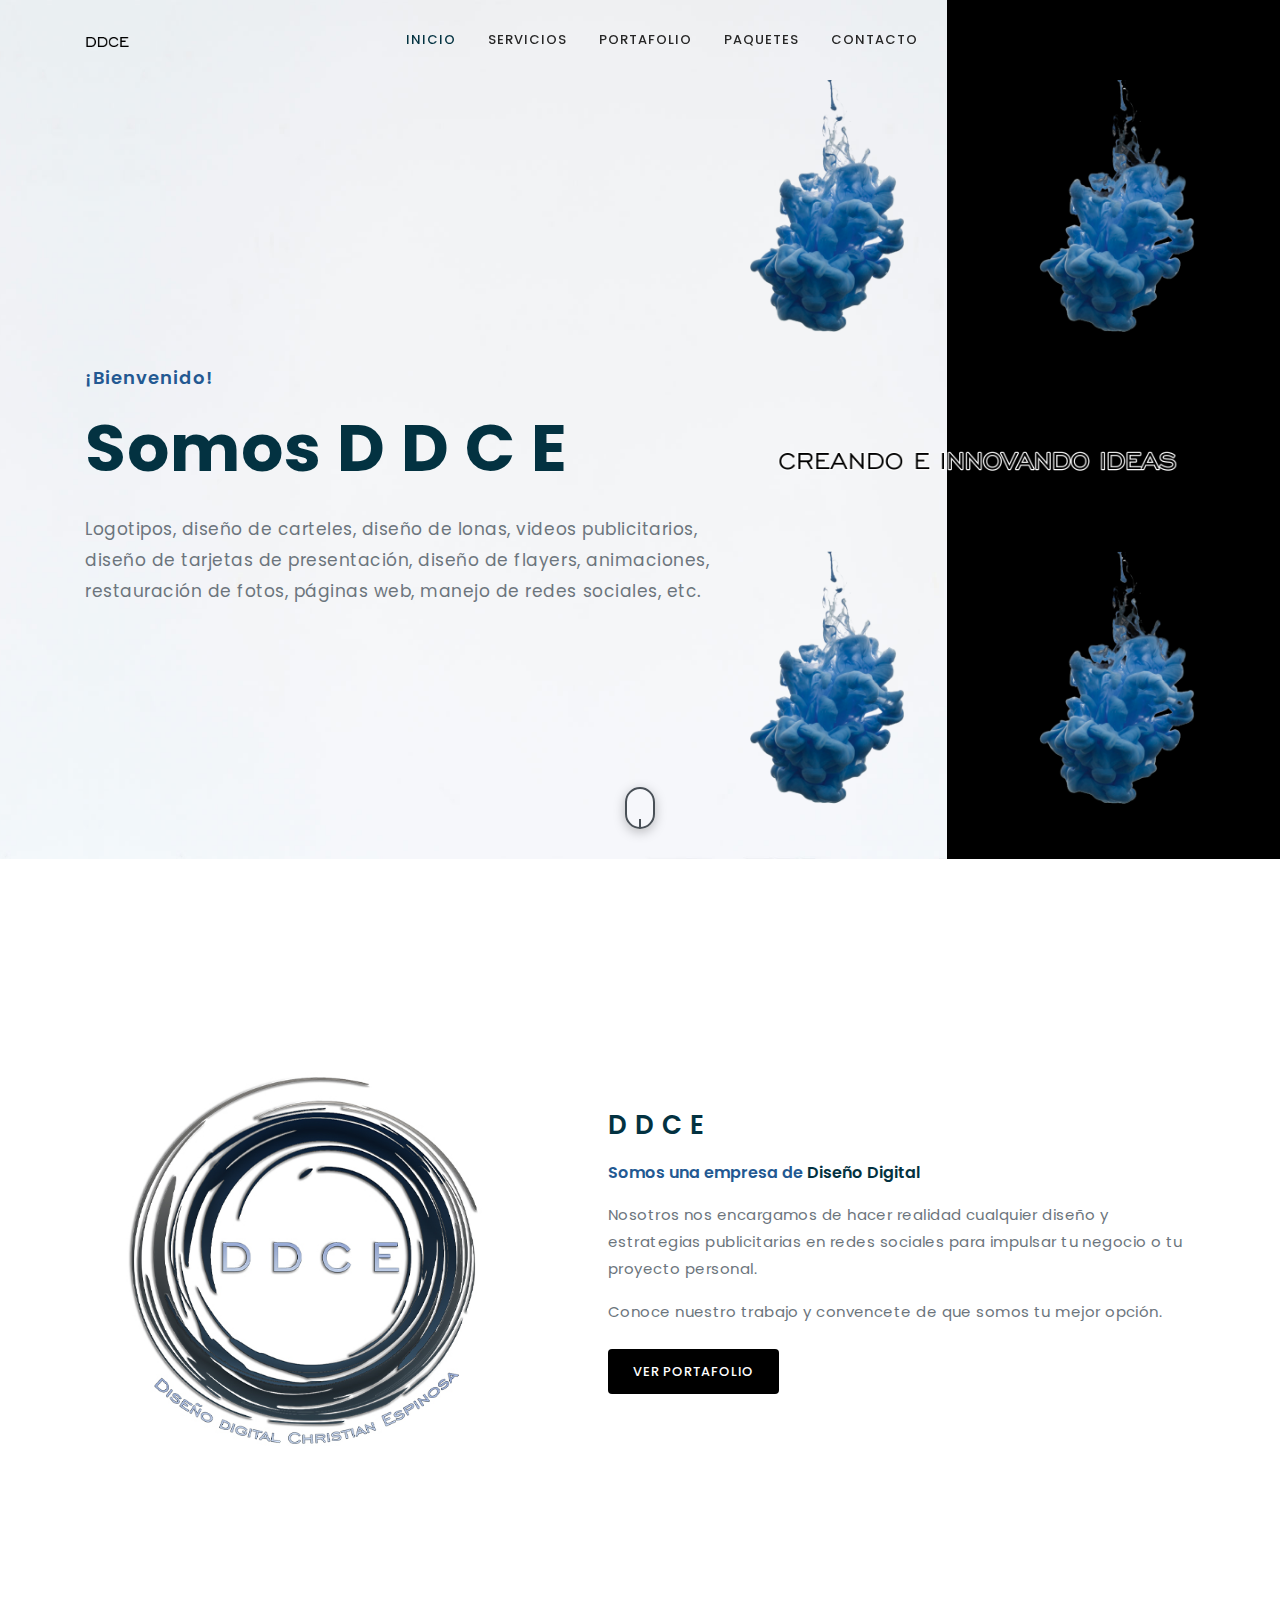
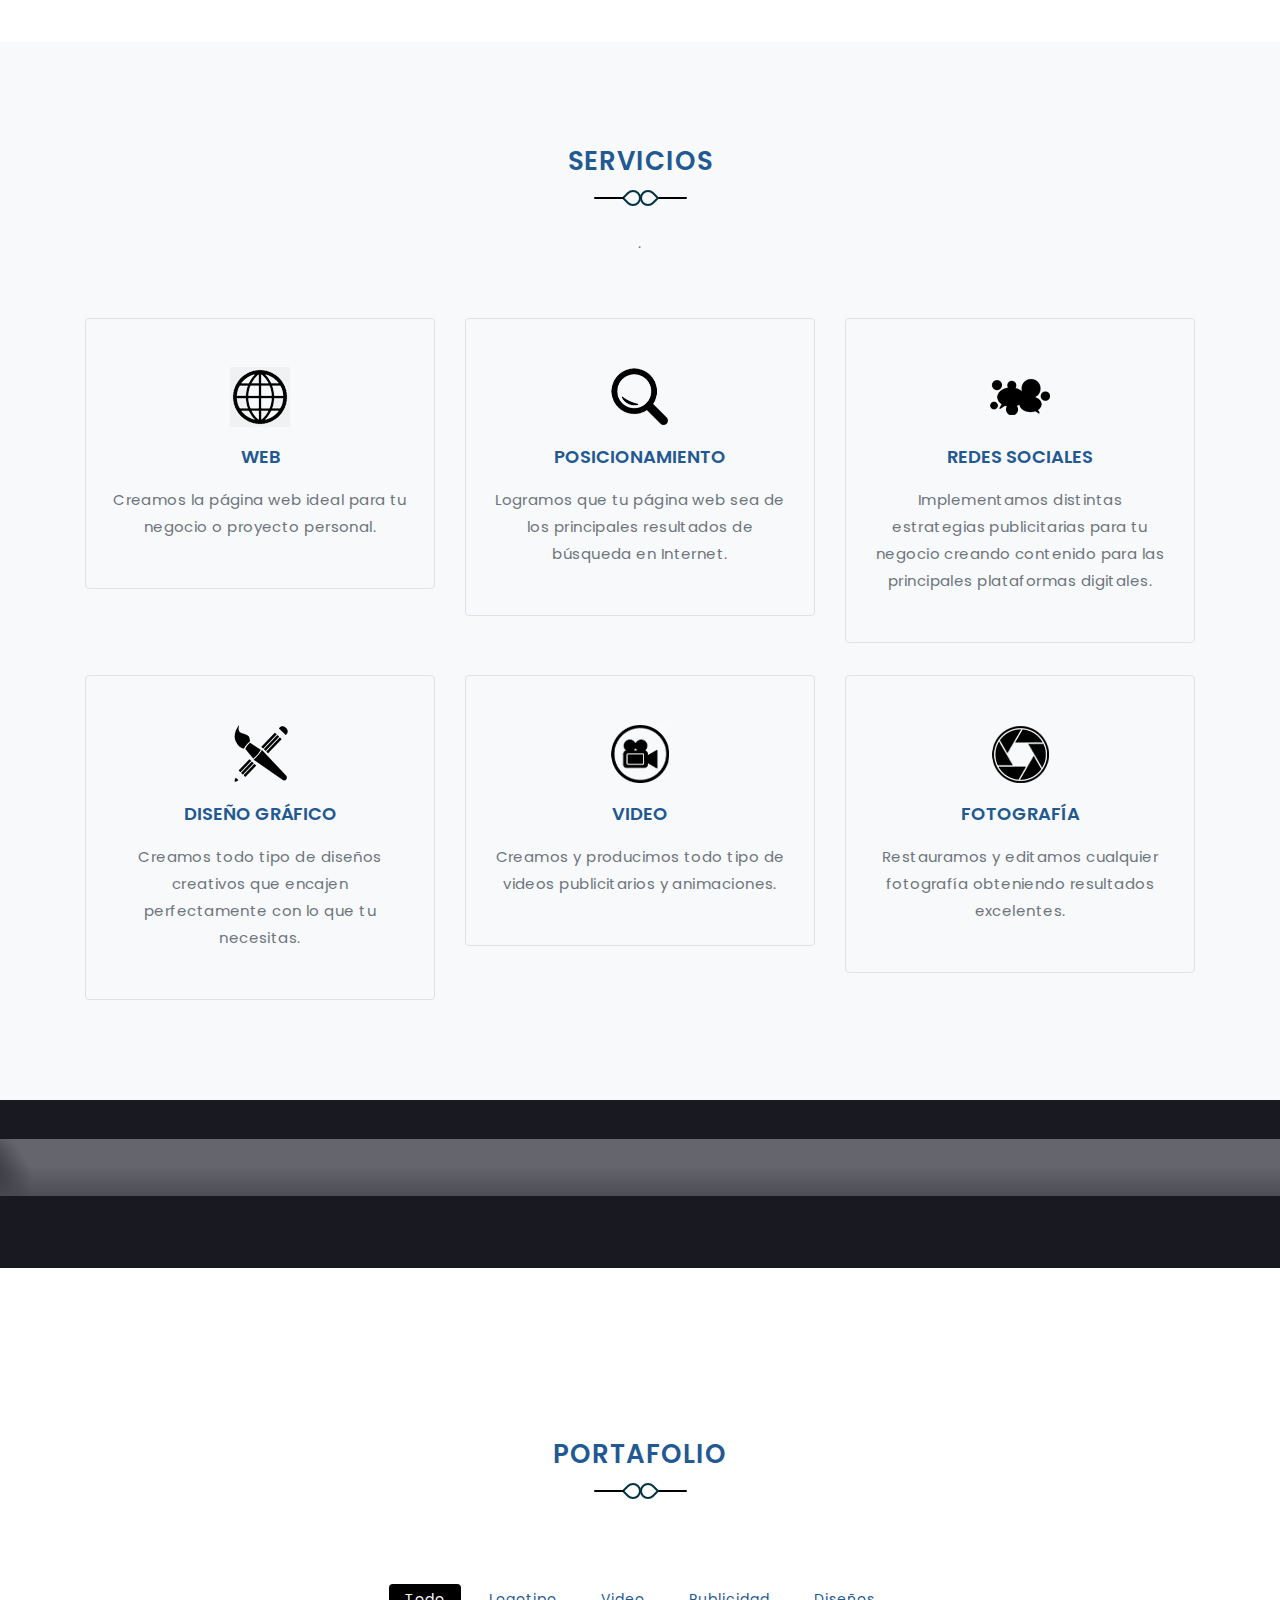
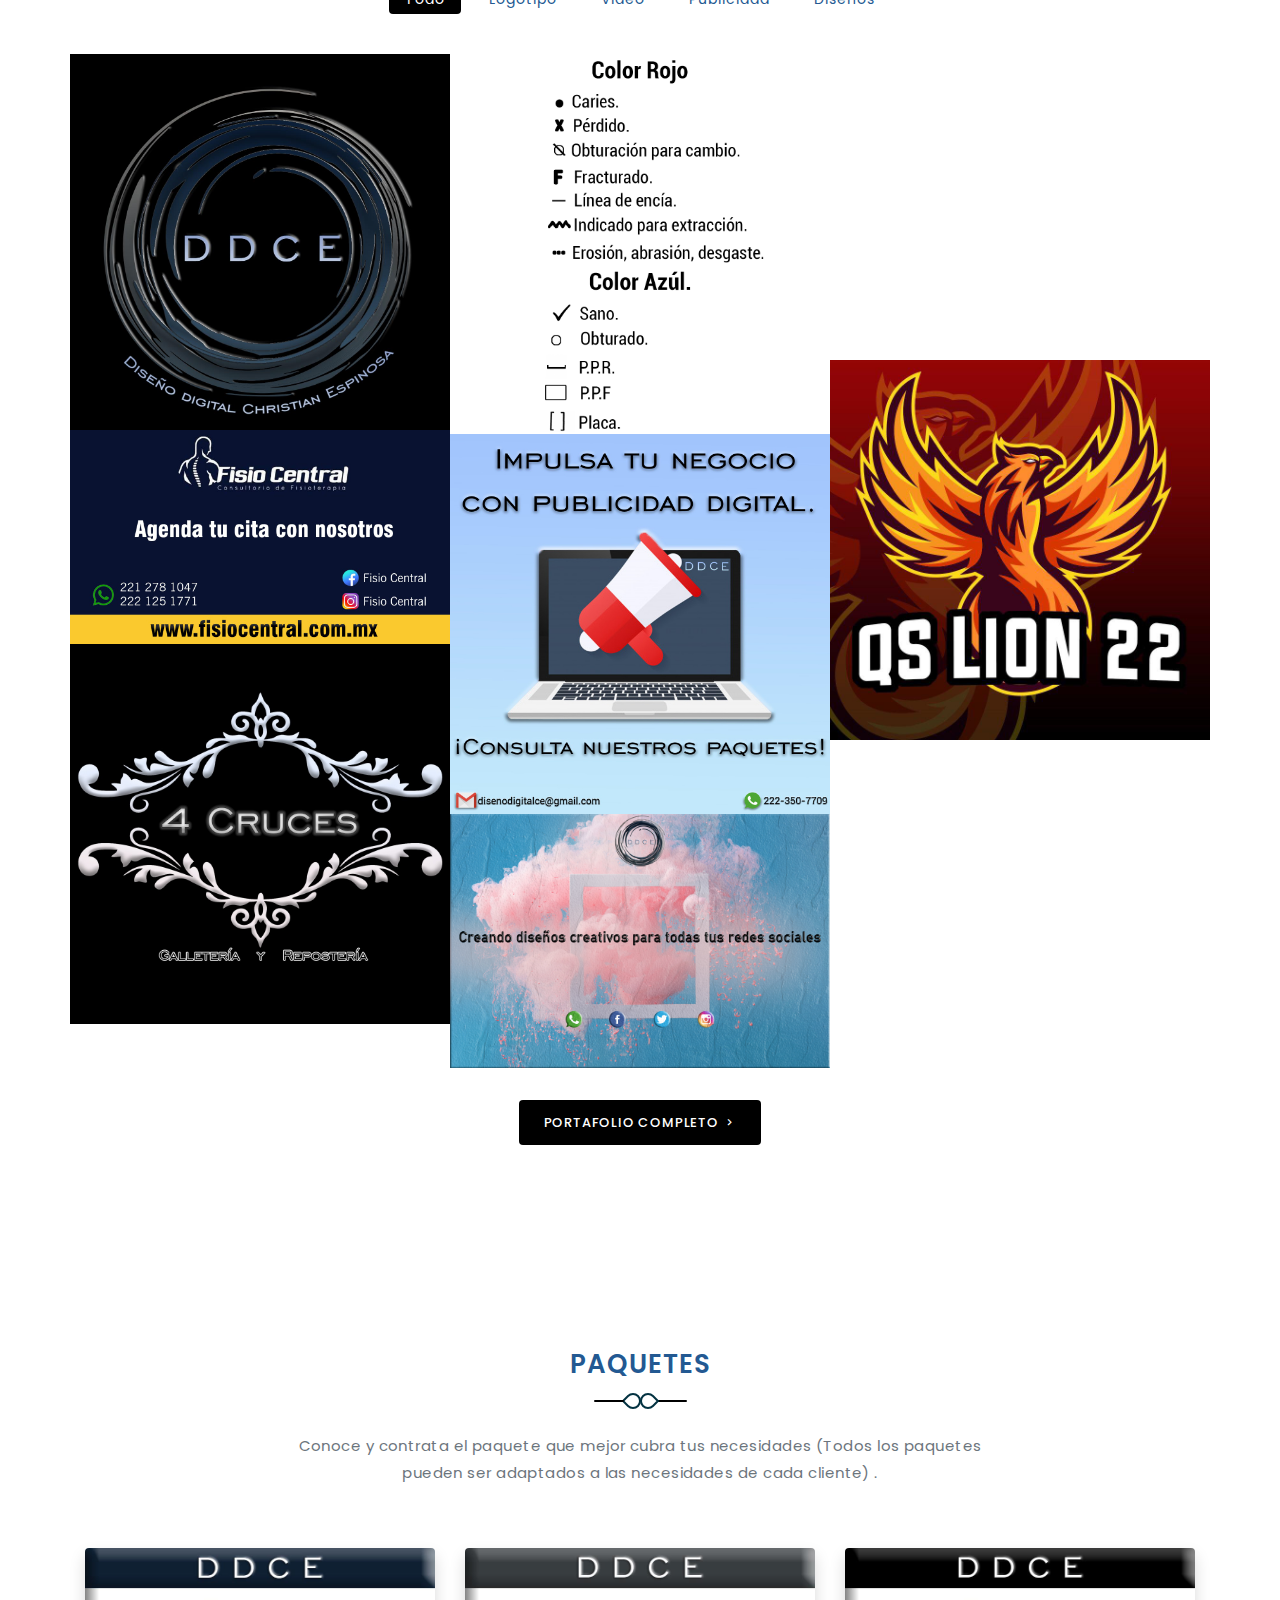
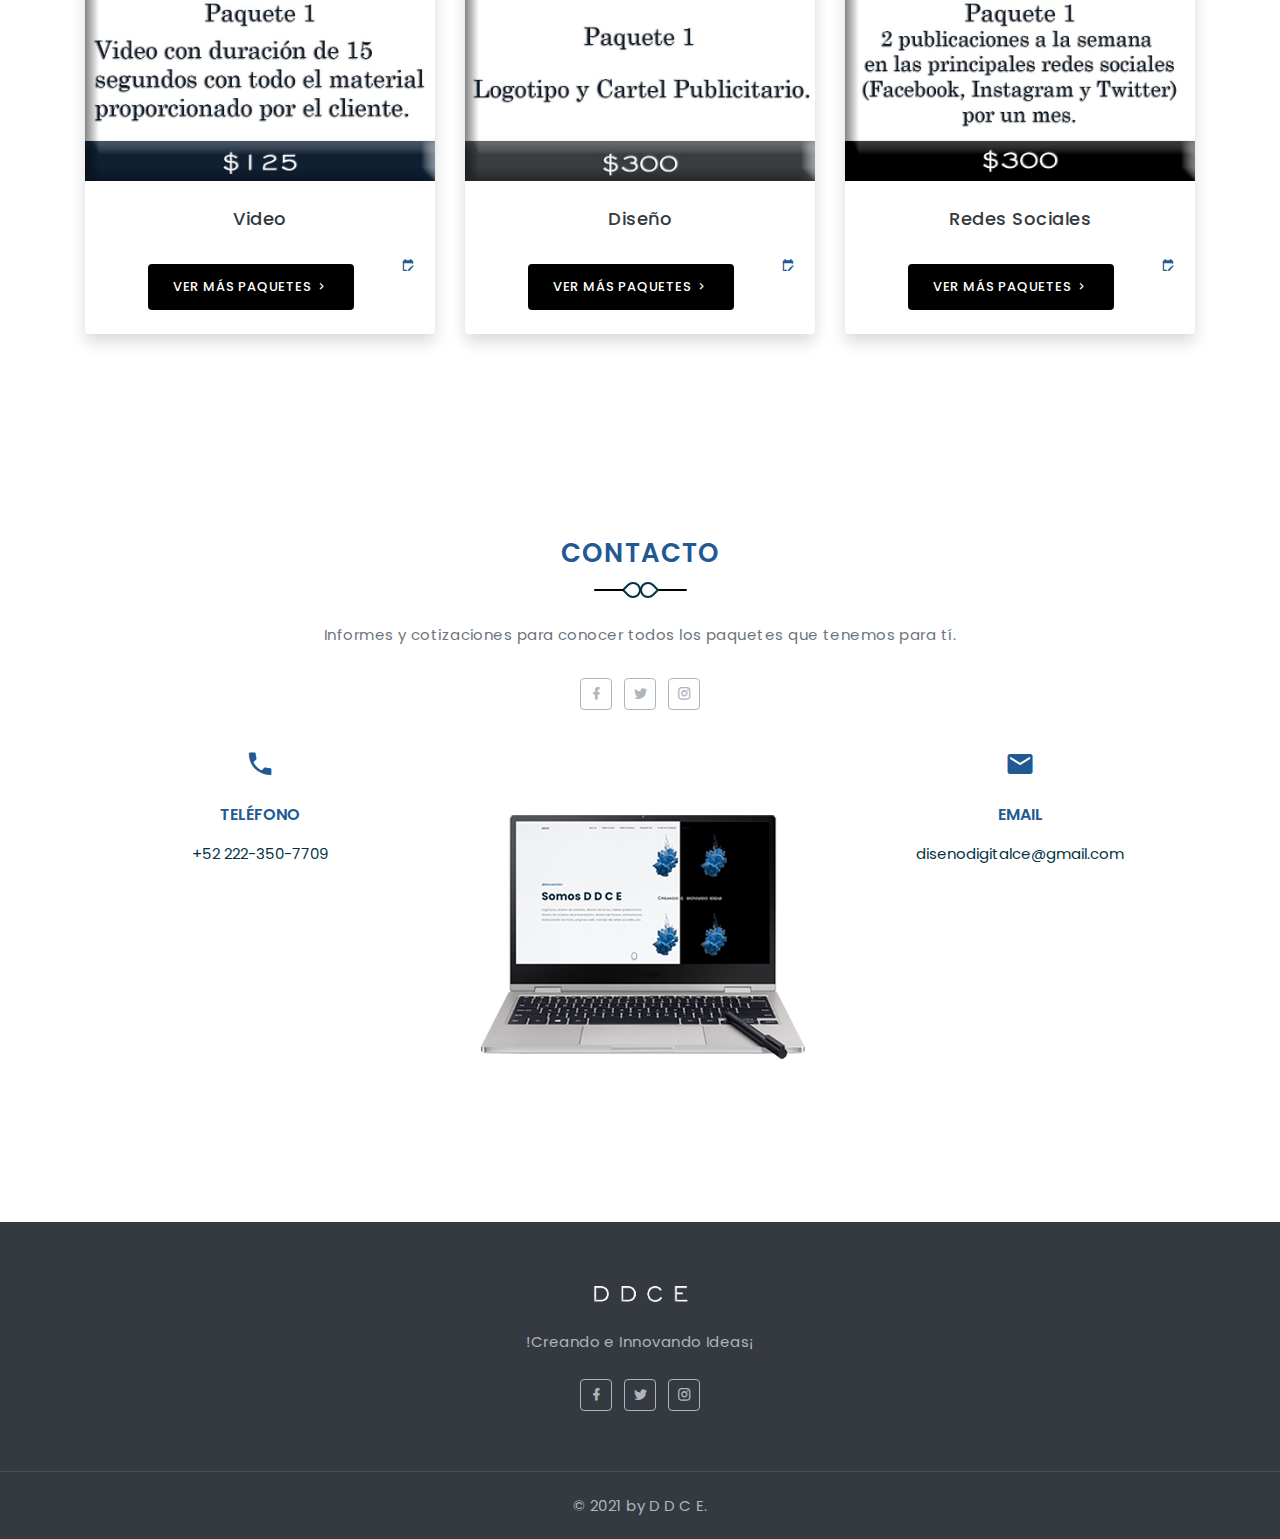
<file: pagina oficial DDCE - copia/index.html>
<!DOCTYPE html>
    <html lang="en">

    
<!-- Mirrored from calvin-cv.netlify.com/layouts/index.html by HTTrack Website Copier/3.x [XR&CO'2014], Tue, 27 Aug 2019 00:59:34 GMT -->
<!-- Added by HTTrack --><meta http-equiv="content-type" content="text/html;charset=UTF-8" /><!-- /Added by HTTrack -->
<head>
        <meta charset="utf-8" />
        <title>INICIO</title>
        <meta name="viewport" content="width=device-width, initial-scale=1.0">
        <meta name="description" content="Premium Bootstrap 4 Landing Page Template" />
        <meta name="keywords" content="bootstrap 4, premium, marketing, multipurpose" />
        <meta content="Shreethemes" name="author" />
        <!-- favicon -->
        <link rel="shortcut icon" href="images/icono.png">
        <!-- Bootstrap -->
        <link href="css/bootstrap.min.css" rel="stylesheet" type="text/css" />
        <!-- Magnific -->
        <link href="css/magnific-popup.css" rel="stylesheet" type="text/css" />
        <!-- Icon -->
        <link href="css/materialdesignicons.min.css" rel="stylesheet" type="text/css" />
        <link href="css/pe-icon-7-stroke.css" rel="stylesheet" type="text/css" />          
        <!-- SLICK SLIDER -->
        <link rel="stylesheet" href="css/owl.carousel.min.css"/> 
        <link rel="stylesheet" href="css/owl.theme.css"/> 
        <link rel="stylesheet" href="css/owl.transitions.css"/>    
        <!-- Custom Css -->
        <link href="css/style.css" rel="stylesheet" type="text/css" />
        <link href="css/colors/defualt.css" rel="stylesheet" id="color-opt">

    </head>

    <body>
        <!-- Loader Start -->
        <div id="preloader">
            <div id="status">
                <div class="spinner">
                    <div class="dot1"></div>
                    <div class="dot2"></div>
                </div>
            </div>
        </div>
        <!-- Loader End -->

        <!-- Navbar Start -->
        <nav class="navbar navbar-expand-lg fixed-top navbar-custom navbar-light sticky">
    		<div class="container">
			    <a class="navbar-brand" href="#">
                    <img src="images/ddce negro.png" height="16" alt="">
                </a>
			    <button class="navbar-toggler" type="button" data-toggle="collapse" data-target="#navbarCollapse" aria-controls="navbarCollapse" aria-expanded="false" aria-label="Toggle navigation">
			        <span class="mdi mdi-menu"></span>
			    </button><!--end button-->

			    <div class="collapse navbar-collapse" id="navbarCollapse">
			        <ul class="navbar-nav navbar-nav-link mx-auto">
			            <li class="nav-item active">
			                <a class="nav-link" href="#home">Inicio</a>
                        </li><!--end nav item-->
			            <li class="nav-item">
			                <a class="nav-link" href="#services">Servicios</a>
			            </li><!--end nav item-->
                       
			            <li class="nav-item">
			                <a class="nav-link" href="#projects">Portafolio</a>
                        </li><!--end nav item-->
                        <li class="nav-item">
			                <a class="nav-link" href="#news">Paquetes</a>
			            </li><!--end nav item-->
			            <li class="nav-item">
			                <a class="nav-link" href="#contact">Contacto</a>
                        </li><!--end nav item-->
                        <li class="nav-item">
			            
                    </ul>

                   
                </div> 
		    </div><!--end container-->
		</nav><!--end navbar-->
        <!-- Navbar End -->

        <!-- HOME START-->
        <section class="bg-hero bg-animation-right" style="background-image:url('images/home/01.jpg')" id="home">
            <div class="container">
                <div class="row align-items-center">
                    <div class="col-lg-7 col-md-7">
                        <div class="title-heading mt-5">
                            <h2 class="sub-title">¡Bienvenido!</h2>
                            <h1 class="heading text-custom mb-3">Somos D D C E </h1>
                            <p class="para-desc text-muted">Logotipos, diseño de carteles, diseño de lonas, videos publicitarios, diseño de tarjetas de presentación, diseño de flayers, animaciones, restauración de fotos, páginas web, manejo de redes sociales, etc.</p>
                           
                        </div>
                    </div><!--end col-->

                    <div class="col-lg-5 col-md-5 mt-4 pt-2 mt-sm-0 pt-sm-0">
                        <div class="hero-img">
                            <img src="images/home/logo.png" class="img-fluid" alt="">
                        </div>
                    </div><!--end col-->
                </div><!--end row-->
            </div><!--end container--> 
            <a href="#about" data-scroll-nav="1" class="mouse-icon d-none d-md-inline-block rounded-pill bg-transparent mouse-down">
                <span class="wheel position-relative d-block mover"></span>
            </a>
        </section><!--end section-->
        <!-- HOME END-->
        
        <!-- About Start -->
        <section class="section" id="about">
            <div class="container">
                <div class="row align-items-center">
                    <div class="col-lg-5 col-md-5">
                        <div class="about-hero">
                            <img src="images/hero.jpg" class="img-fluid mx-auto d-block position-relative" alt="">
                        </div>
                    </div><!--end col-->

                    <div class="col-lg-7 col-md-7 mt-4 pt-2 mt-sm-0 pt-sm-0">
                        <div class="section-title about-info mb-0 ml-lg-5 ml-md-3">
                            <h4 class="title text-custom mb-3">D D C E</h4>
                            <h6 class="designation mb-3">Somos una empresa de <span class="text-custom">Diseño Digital</span></h6>
                            <p class="text-muted">Nosotros nos encargamos de hacer realidad cualquier diseño y estrategias publicitarias en redes sociales para impulsar tu negocio o tu proyecto personal.</p>
                            <p class="text-muted">Conoce nuestro trabajo y convencete de que somos tu mejor opción.</p>
                           
                            <div class="mt-4">
                                <a href="#projects" class="btn btn-custom rounded mouse-down">Ver Portafolio</a>
                            </div>
                        </div>
                        
                    </div><!--end col-->
                    
                </div><!--end row-->
            </div><!--end container-->
        </section><!--end section-->
        <!-- About End -->

        <!-- Services Start -->
        <section class="section bg-light" id="services">
            <div class="container">
                <div class="row justify-content-center">
                    <div class="col-12 text-center">
                        <div class="section-title">
                            <div class="titles">
                                <h4 class="title text-uppercase mb-4 pb-4">Servicios</h4>
                                <span></span>
                            </div>
                            <p class="text-muted mx-auto para-desc mb-0">.</p>
                        </div>
                    </div><!--end col-->
                </div><!--end row-->

                <div class="row">                    
                    <div class="col-lg-4 col-md-6 col-12 mt-4 pt-2">
                        <div class="service-wrapper rounded position-relative text-center border p-4 pt-5 pb-5">
                            <img src="images/Servicios/web.png" class="img-fluid" alt="6">
                            <div class="content mt-3">
                                <h4 class="title text-uppercase">Web</h4>
                                <p class="text-muted mt-3 mb-0">Creamos la página web ideal para tu negocio o proyecto personal.</p>
                            </div>
                        </div>
                    </div><!--end col-->

                    <div class="col-lg-4 col-md-6 col-12 mt-4 pt-2">
                        <div class="service-wrapper rounded position-relative text-center border p-4 pt-5 pb-5">
                            <img src="images/Servicios/poscionamiento.png" class="img-fluid" alt="6">
                            <div class="content mt-3">
                                <h4 class="title text-uppercase">Posicionamiento</h4>
                                <p class="text-muted mt-3 mb-0">Logramos que tu página web sea de los principales resultados de búsqueda en Internet.</p>
                            </div>
                        </div>
                    </div><!--end col-->
                    
                    <div class="col-lg-4 col-md-6 col-12 mt-4 pt-2">
                        <div class="service-wrapper rounded position-relative text-center border p-4 pt-5 pb-5">
                            <img src="images/Servicios/redes.png" class="img-fluid" alt="6">
                            <div class="content mt-3">
                                <h4 class="title text-uppercase">Redes Sociales</h4>
                                <p class="text-muted mt-3 mb-0">Implementamos distintas estrategias publicitarias para tu negocio creando contenido para las principales plataformas digitales.</p>
                            </div>
                        </div>
                    </div><!--end col-->
                    
                    <div class="col-lg-4 col-md-6 col-12 mt-4 pt-2">
                        <div class="service-wrapper rounded position-relative text-center border p-4 pt-5 pb-5">
                            <img src="images/Servicios/diseño grafico.png" class="img-fluid" alt="6">
                            <div class="content mt-3">
                                <h4 class="title text-uppercase">Diseño Gráfico</h4>
                                <p class="text-muted mt-3 mb-0">Creamos todo tipo de diseños creativos que encajen perfectamente con lo que tu necesitas.</p>
                            </div>
                        </div>
                    </div><!--end col-->
                    
                    <div class="col-lg-4 col-md-6 col-12 mt-4 pt-2">
                        <div class="service-wrapper rounded position-relative text-center border p-4 pt-5 pb-5">
                            <img src="images/Servicios/video.png" class="img-fluid" alt="6">
                            <div class="content mt-3">
                                <h4 class="title text-uppercase">Video</h4>
                                <p class="text-muted mt-3 mb-0">Creamos y producimos todo tipo de videos publicitarios y animaciones.</p>
                            </div>
                        </div>
                    </div><!--end col-->
                    
                    <div class="col-lg-4 col-md-6 col-12 mt-4 pt-2">
                        <div class="service-wrapper rounded position-relative text-center border p-4 pt-5 pb-5">
                            <img src="images/Servicios/fotografia.png" class="img-fluid" alt="6">
                            <div class="content mt-3">
                                <h4 class="title text-uppercase">Fotografía</h4>
                                <p class="text-muted mt-3 mb-0">Restauramos y editamos  cualquier fotografía obteniendo resultados excelentes.</p>
                            </div>
                        </div>
                    </div><!--end col-->
                </div><!--end row-->
            </div><!--end container-->
        </section><!--end section-->
        <!-- Services End -->

        <!-- Counter Start -->
        <section class="section-two" style="background: url('images/counter1.jpg')">
            <div class="bg-overlay"></div>
            <div class="container">
                <div class="row" id="counter">
                    <div class="col-lg-3 col-md-6">
                        <div class="counter-box rounded p-4 text-center">
                           
                           
                        </div><!--end counter box-->
                    </div><!--end col-->

                    <div class="col-lg-3 col-md-3">
                        <div class="counter-box rounded p-4 text-center">
                           
                        </div><!--end counter box-->
                    </div><!--end col-->

                    <div class="col-lg-3 col-md-6">
                        <div class="counter-box rounded p-4 text-center">
                            
                        </div><!--end counter box-->
                    </div><!--end col-->

                    <div class="col-lg-3 col-md-6">
                        <div class="counter-box rounded p-4 text-center">
                            
                        </div><!--end counter box-->
                    </div><!--end col-->
                </div><!--end row-->
            </div><!--end container-->
        </section><!--end section-->
        <!-- Counter End -->
        
       <br>
       <br>
       <br>


        <!-- Projects End -->
        <section class="section" id="projects">
            <div class="container">
                <div class="row justify-content-center">
                    <div class="col-12 text-center">
                        <div class="section-title">
                            <div class="titles">
                                <h4 class="title text-uppercase mb-4 pb-4">Portafolio</h4>
                                <span></span>
                            </div>
                            <p class="text-muted mx-auto para-desc mb-0"></p>
                        </div>
                    </div><!--end col-->
                </div><!--end row-->

                <div class="row justify-content-center mt-4 pt-2">
                    <div class="col-12 text-center">
                        <ul class="col container-filter portfolioFilter list-unstyled mb-0 text-center" id="filter">
                            <li class="list-inline-item"><a class="categories rounded pl-3 pr-3 mb-2 active" data-filter="*">Todo</a></li>
                            <li class="list-inline-item"><a class="categories rounded pl-3 pr-3 mb-2" data-filter=".logo">Logotipo</a></li>
                            <li class="list-inline-item"><a class="categories rounded pl-3 pr-3 mb-2" data-filter=".video">Video</a></li>
                            <li class="list-inline-item"><a class="categories rounded pl-3 pr-3 mb-2" data-filter=".publi">Publicidad</a></li>
                            <li class="list-inline-item"><a class="categories rounded pl-3 pr-3 mb-2" data-filter=".diseño">Diseños</a></li>
                        </ul>
                    </div><!--end col-->
                </div><!--end row-->
            </div><!--end container-->

            <div class="container">
                <div class="portfolioContainer row pt-2 mt-4">                    
                    <div class="col-lg-4 col-md-6 p-0 logo">
                        <div class="portfolio-box position-relative ml-0 mr-0">                                
                            <div class="work-img position-relative overflow-hidden">
                                <img src="images/portfolio/18.jpg" class="img-fluid" alt="work-image">
                                <div class="overlay-work">
                                    <div class="icon text-center">
                                        <a class="mfp-image" href="images/portfolio/18.jpg" title="Logotipo D D C E"><i class="pe-7s-expand1 text-white"></i></a>
                                    </div>
                                    <div class="work-content">
                                        <h6 class="title mb-0"><a href="javascript:void(0)" class="text-light text-uppercase">Logotipo</a></h6>
                                        <small class="text-white-50">D D C E</small>
                                    </div>
                                </div>
                            </div>                                
                        </div>
                    </div><!--end col-->

                    
                    
                    <div class="col-lg-4 col-md-6 p-0 diseño">
                        <div class="portfolio-box position-relative ml-0 mr-0">                                
                            <div class="work-img position-relative overflow-hidden">
                                <img src="images/portfolio/23.jpg" class="img-fluid" alt="work-image">
                                <div class="overlay-work">
                                    <div class="icon text-center">
                                        <a class="mfp-image" href="images/portfolio/23.jpg" title="Diseño Opti Dent"><i class="pe-7s-expand1 text-white"></i></a>
                                    </div>
                                    <div class="work-content">
                                        <h6 class="title mb-0"><a href="javascript:void(0)" class="text-light text-uppercase">Diseño</a></h6>
                                        <small class="text-white-50">Opti Dent</small>
                                    </div>
                                </div>
                            </div>                                
                        </div>
                    </div><!--end col-->

                    <div class="col-lg-4 col-md-6 p-0 web">
                        <div class="portfolio-box position-relative ml-0 mr-0">                                
                            <div class="work-img position-relative overflow-hidden">
                                <iframe width="400" height="300" src="https://www.youtube.com/embed/Upm8oUdMWmM" frameborder="0" allow="accelerometer; autoplay; clipboard-write; encrypted-media; gyroscope; picture-in-picture" allowfullscreen></iframe>
                               
                            </div>                                
                        </div>
                    </div><!--end col-->
                     

                    <div class="col-lg-4 col-md-6 p-0 diseño">
                        <div class="portfolio-box position-relative ml-0 mr-0">                                
                            <div class="work-img position-relative overflow-hidden">
                                <img src="images/portfolio/1.jpeg" class="img-fluid" alt="work-image">
                                <div class="overlay-work">
                                    <div class="icon text-center">
                                        <a class="mfp-image" href="images/portfolio/1.jpeg" title="Diseño Quickly Squad"><i class="pe-7s-expand1 text-white"></i></a>
                                    </div>
                                    <div class="work-content">
                                        <h6 class="title mb-0"><a href="javascript:void(0)" class="text-light text-uppercase">Disieño</a></h6>
                                        <small class="text-white-50">Quickly Squad</small>
                                    </div>
                                </div>
                            </div>                                
                        </div>
                    </div><!--end col-->
                    
                    <div class="col-lg-4 col-md-6 p-0 publi">
                        <div class="portfolio-box position-relative ml-0 mr-0">                                
                            <div class="work-img position-relative overflow-hidden">
                                <img src="images/portfolio/15.jpeg" class="img-fluid" alt="work-image">
                                <div class="overlay-work">
                                    <div class="icon text-center">
                                        <a class="mfp-image" href="images/portfolio/15.jpeg" title="Publicidad Fisio Central"><i class="pe-7s-expand1 text-white"></i></a>
                                    </div>
                                    <div class="work-content">
                                        <h6 class="title mb-0"><a href="javascript:void(0)" class="text-light text-uppercase">Publicidad</a></h6>
                                        <small class="text-white-50">Fisio Central</small>
                                    </div>
                                </div>
                            </div>                                
                        </div>
                    </div><!--end col-->
                    
              
                    <div class="col-lg-4 col-md-6 p-0 publi">
                        <div class="portfolio-box position-relative ml-0 mr-0">                                
                            <div class="work-img position-relative overflow-hidden">
                                <img src="images/portfolio/16.jpeg" class="img-fluid" alt="work-image">
                                <div class="overlay-work">
                                    <div class="icon text-center">
                                        <a class="mfp-image" href="images/portfolio/16.jpeg" title="Publicidad D D C E"><i class="pe-7s-expand1 text-white"></i></a>
                                    </div>
                                    <div class="work-content">
                                        <h6 class="title mb-0"><a href="javascript:void(0)" class="text-light text-uppercase">Publicidad</a></h6>
                                        <small class="text-white-50">D D C E</small>
                                    </div>
                                </div>
                            </div>                                
                        </div>
                    </div><!--end col-->
                    
                     
                    <div class="col-lg-4 col-md-6 p-0 logo">
                        <div class="portfolio-box position-relative ml-0 mr-0">                                
                            <div class="work-img position-relative overflow-hidden">
                                <img src="images/portfolio/20.jpeg" class="img-fluid" alt="work-image">
                                <div class="overlay-work">
                                    <div class="icon text-center">
                                        <a class="mfp-image" href="images/portfolio/20.jpeg" title="Logotipo Galletería y Repostería 4 Cruces"><i class="pe-7s-expand1 text-white"></i></a>
                                    </div>
                                    <div class="work-content">
                                        <h6 class="title mb-0"><a href="javascript:void(0)" class="text-light text-uppercase">Logotipo</a></h6>
                                        <small class="text-white-50">Galletería y Repostería 4 Cruces</small>
                                    </div>
                                </div>
                            </div>                                
                        </div>
                    </div><!--end col-->

               
                    
                    <div class="col-lg-4 col-md-6 p-0 video">
                        <div class="portfolio-box position-relative ml-0 mr-0">                                
                            <div class="work-img position-relative overflow-hidden">
                                <iframe width="400" height="300" src="https://www.youtube.com/embed/Gwh4_sbj1b4" frameborder="0" allow="accelerometer; autoplay; clipboard-write; encrypted-media; gyroscope; picture-in-picture" allowfullscreen></iframe>
                                
                            </div>                                
                        </div>
                    </div><!--end col-->

                      
                    <div class="col-lg-4 col-md-6 p-0 publi">
                        <div class="portfolio-box position-relative ml-0 mr-0">                                
                            <div class="work-img position-relative overflow-hidden">
                                <img src="images/portfolio/25.jpg" class="img-fluid" alt="work-image">
                                <div class="overlay-work">
                                    <div class="icon text-center">
                                        <a class="mfp-image" href="images/portfolio/25.jpg" title="Diseño D D C E"><i class="pe-7s-expand1 text-white"></i></a>
                                    </div>
                                    <div class="work-content">
                                        <h6 class="title mb-0"><a href="javascript:void(0)" class="text-light text-uppercase">Diseño</a></h6>
                                        <small class="text-white-50">D D C E</small>
                                    </div>
                                </div>
                            </div>                                
                        </div>
                    </div><!--end col-->


                </div><!--end row-->
                <div class="row justify-content-center mt-4 pt-2">
                    <div class="col-12 text-center">
                        <a href="portafolio.html" class="btn btn-custom rounded">Portafolio Completo <i class="mdi mdi-chevron-right"></i></a>
                    </div><!--end col-->
                </div><!--end row-->
            </div><!--end container-->
        </section><!--end section-->
        <!-- Projects End -->


        <!-- Blog Start -->
        <section class="section" id="news">
            <div class="container">
                <div class="row justify-content-center">
                    <div class="col-12 text-center">
                        <div class="section-title">
                            <div class="titles">
                                <h4 class="title text-uppercase mb-4 pb-4">Paquetes</h4>
                                <span></span>
                            </div>
                            <p class="text-muted mx-auto para-desc mb-0">Conoce y contrata el paquete que mejor cubra tus necesidades (Todos los paquetes pueden ser adaptados a las necesidades de cada cliente) .</p>
                        </div>
                    </div><!--end col-->
                </div><!--end row-->

                <div class="row">
                    <div class="col-lg-4 col-md-6 col-12 mt-4 pt-2">
                        <div class="blog-post rounded shadow">
                            <img src="images/blog/1.jpg" class="img-fluid rounded-top" alt="">
                            <div class="content pt-4 pb-4 p-3">
                           
                            <h4 class="title text-dark text-center">Video</h4>
                                <ul class="list-unstyled post-meta mb-0 mt-3">
                                    <li class="float-right"><i class="mdi mdi-calendar-edit mr-1"></i></li>                                    
                                   
                                    <div class="row justify-content-center mt-4 pt-2">
                                        <div class="col-12 text-center">
                                            <a href="paquetes.html " class="btn btn-custom rounded">Ver Más Paquetes <i class="mdi mdi-chevron-right"></i></a>

                                </ul>
                            </div><!--end content-->
                        </div><!--end blog post-->
                    </div><!--end col-->

                    <div class="col-lg-4 col-md-6 col-12 mt-4 pt-2">
                        <div class="blog-post rounded shadow">
                            <img src="images/blog/d1.jpg" class="img-fluid rounded-top" alt="">
                            <div class="content pt-4 pb-4 p-3">
                                
                                <h4 class="title text-dark text-center">Diseño</h4>
                                <ul class="list-unstyled post-meta mb-0 mt-3">
                                    <li class="float-right"><i class="mdi mdi-calendar-edit mr-1"></i></li>                                    
                             
                                    <div class="row justify-content-center mt-4 pt-2">
                                        <div class="col-12 text-center">
                                            <a href="paquetes.html " class="btn btn-custom rounded">Ver Más Paquetes <i class="mdi mdi-chevron-right"></i></a>

                                </ul>
                            </div><!--end content-->
                        </div><!--end blog post-->
                    </div><!--end col-->

                    <div class="col-lg-4 col-md-6 col-12 mt-4 pt-2">
                        <div class="blog-post rounded shadow">
                            <img src="images/blog/r1.jpg" class="img-fluid rounded-top" alt="">
                            <div class="content pt-4 pb-4 p-3">
                                
                             <h4 class="title text-dark  text-center"> Redes Sociales</h4>
                                <ul class="list-unstyled post-meta mb-0 mt-3">
                                    <li class="float-right"><i class="mdi mdi-calendar-edit mr-1"></i></li>
                         
                                    <div class="row justify-content-center mt-4 pt-2">
                                        <div class="col-12 text-center">
                                            <a href="paquetes.html" class="btn btn-custom rounded">Ver Más Paquetes <i class="mdi mdi-chevron-right"></i></a>


                                            
                                </ul>
                            </div><!--end content-->
                        </div><!--end blog post-->
                    </div><!--end col-->
                </div><!--end row-->
            </div><!--end container-->
        </section><!--end section-->
        <!-- Blog Start -->

        
        <!-- Contact Start -->
        <section class="section pb-0" id="contact">
            <div class="container">
                <div class="row justify-content-center">
                    <div class="col-12 text-center">
                        <div class="section-title">
                            <div class="titles">
                                <h4 class="title text-uppercase mb-4 pb-4">Contacto</h4>
                                <span></span>
                            </div>
                            
                            <p class="text-muted mx-auto para-desc mb-0">Informes y cotizaciones para conocer todos los paquetes que tenemos para tí.</p>
                        </div>
                        <ul class="list-unstyled mb-0 mt-4 social-icon">
                            <li class="list-inline-item"><a href="https://www.facebook.com/Dise%C3%B1o-Digital-CE-103797678289865"><i class="mdi mdi-facebook"></i></a></li>
                            <li class="list-inline-item"><a href="https://twitter.com/DisenoCe"><i class="mdi mdi-twitter"></i></a></li>
                            <li class="list-inline-item"><a href="https://www.instagram.com/desing_digital_ce/"><i class="mdi mdi-instagram"></i></a></li>
                            
                        </ul>

                        
                    </div><!--end col-->
                </div><!--end row-->



                <div class="row">
                    <div class="col-md-4 mt-4 pt-2">
                        <div class="contact-detail text-center">
                            <div class="icon">
                                <i class="mdi mdi-phone"></i>
                            </div>
                            <div class="content mt-3">
                                <h4 class="title text-uppercase">Teléfono</h4>
                                <p class="text-muted"></p>
                                <span class="text-custom">+52 222-350-7709</span>
                            </div>  
                        </div>
                    </div><!--end col-->
                    
                    
               
                
                    <div class="col-md-4 mt-4 pt-2">
                        <img src="images/web.jpg" >
                    </div><!--end col-->



                    
                    <div class="col-md-4 mt-4 pt-2">
                        <div class="contact-detail text-center">
                            <div class="icon">
                                <i class="mdi mdi-email"></i>
                            </div>
                            <div class="content mt-3">
                                <h4 class="title text-uppercase">Email</h4>
                                <p class="text-muted"></p>
                                <a href="https://mail.google.com/mail/u/0/#inbox?compose=DmwnWsCcMmrdNZpRQSFqxgBKFRprhBpQktGPstRWkSLBWxwbsDRhPSGJwNPWWdmxkNkzBkGvwbwL" class="text-custom">disenodigitalce@gmail.com</a>
                            </div>  
                        </div>
                    </div><!--end col-->
            
                </div><!--end row-->

         
            </div><!--end container-->
            
        </section><!--end section-->
        <!-- Contact End -->

        <br>
        <br>
        <br>
        <br>
        <!-- Footer Start -->
        <footer class="footer bg-dark">
            <div class="container">
                <div class="row justify-content-center">
                    <div class="col-12 text-center">
                        <a href="#"><img src="images/logo-light.png" height="20" alt=""></a>
                        <p class="para-desc mx-auto mt-4">!Creando e Innovando Ideas¡</p>
                        <ul class="list-unstyled mb-0 mt-4 social-icon">
                            <li class="list-inline-item"><a href="https://www.facebook.com/Dise%C3%B1o-Digital-CE-103797678289865"><i class="mdi mdi-facebook"></i></a></li>
                            <li class="list-inline-item"><a href="https://twitter.com/DisenoCe"><i class="mdi mdi-twitter"></i></a></li>
                            <li class="list-inline-item"><a href="https://www.instagram.com/desing_digital_ce/"><i class="mdi mdi-instagram"></i></a></li>
                            
                        </ul>
                    </div><!--end col-->
                </div><!--end row-->
            </div><!--end container-->
        </footer><!--end footer-->
        <hr>
        <footer class="footer footer-bar bg-dark">
            <div class="container text-foot text-center">
                <p class="mb-0">© 2021 </i> by D D C E.</p>
            </div><!--end container-->
        </footer><!--end footer-->
        <!-- Footer End -->
        
      

        <!-- Back to top -->
        <a href="#" class="back-to-top rounded text-center" id="back-to-top"> 
            <i class="mdi mdi-chevron-up d-block"> </i> 
        </a>
        <!-- Back to top -->

        <!-- javascript -->
        <script src="js/jquery.min.js"></script>
        <script src="js/bootstrap.bundle.min.js"></script>
        <script src="js/jquery.easing.min.js"></script>
        <script src="js/scrollspy.min.js"></script>
        <!-- SLIDER -->
        <script src="js/owl.carousel.min.js"></script>
        <!-- Magnific Popup -->
        <script src="js/jquery.magnific-popup.min.js"></script>
        <script src="js/isotope.js"></script>
        <script src="js/portfolio-filter.js"></script> 
        <!-- Contact -->
        <script src="js/contact.js"></script>
        <!-- Counter -->
        <script src="js/counter.init.js"></script>
        <!-- Switcher -->
        <script src="js/switcher.js"></script>
        <!-- Main Js -->
        <script src="js/app.js"></script>
    </body>


<!-- Mirrored from calvin-cv.netlify.com/layouts/index.html by HTTrack Website Copier/3.x [XR&CO'2014], Tue, 27 Aug 2019 00:59:54 GMT -->
</html>
</file>
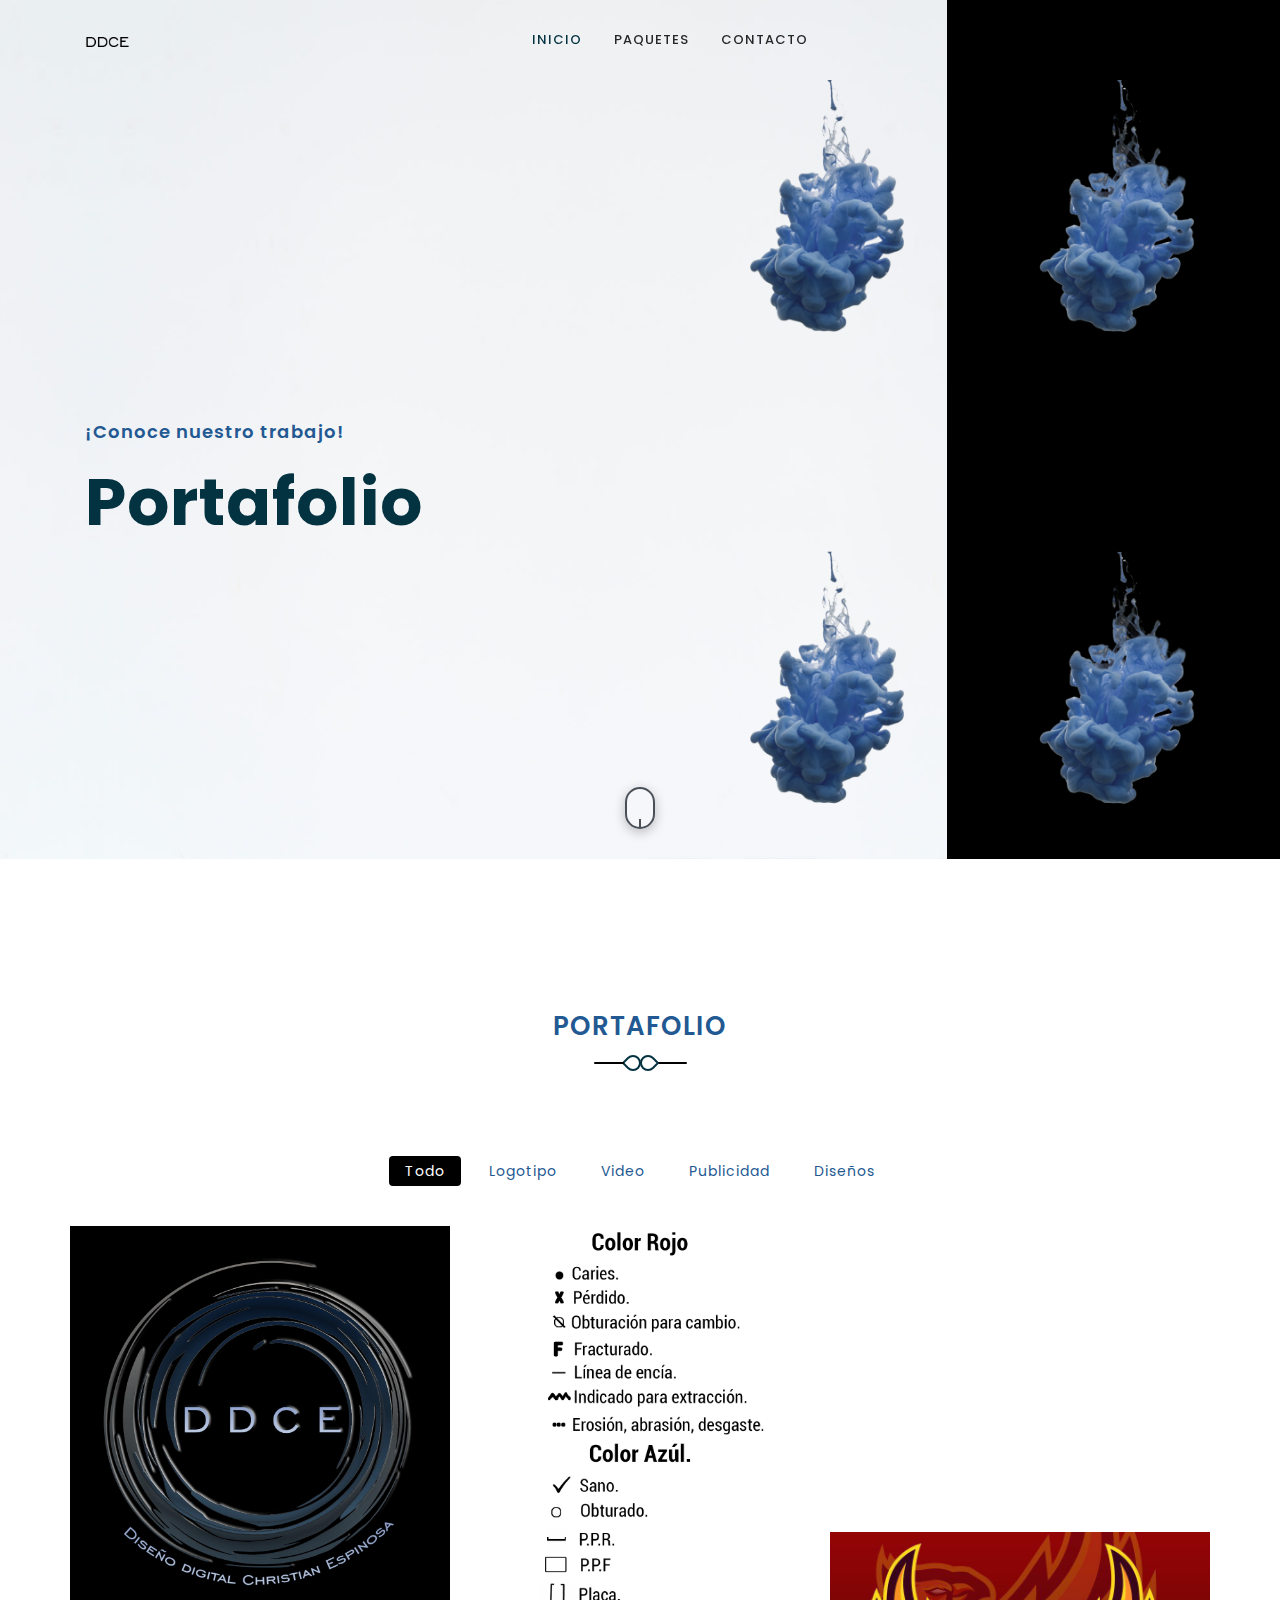
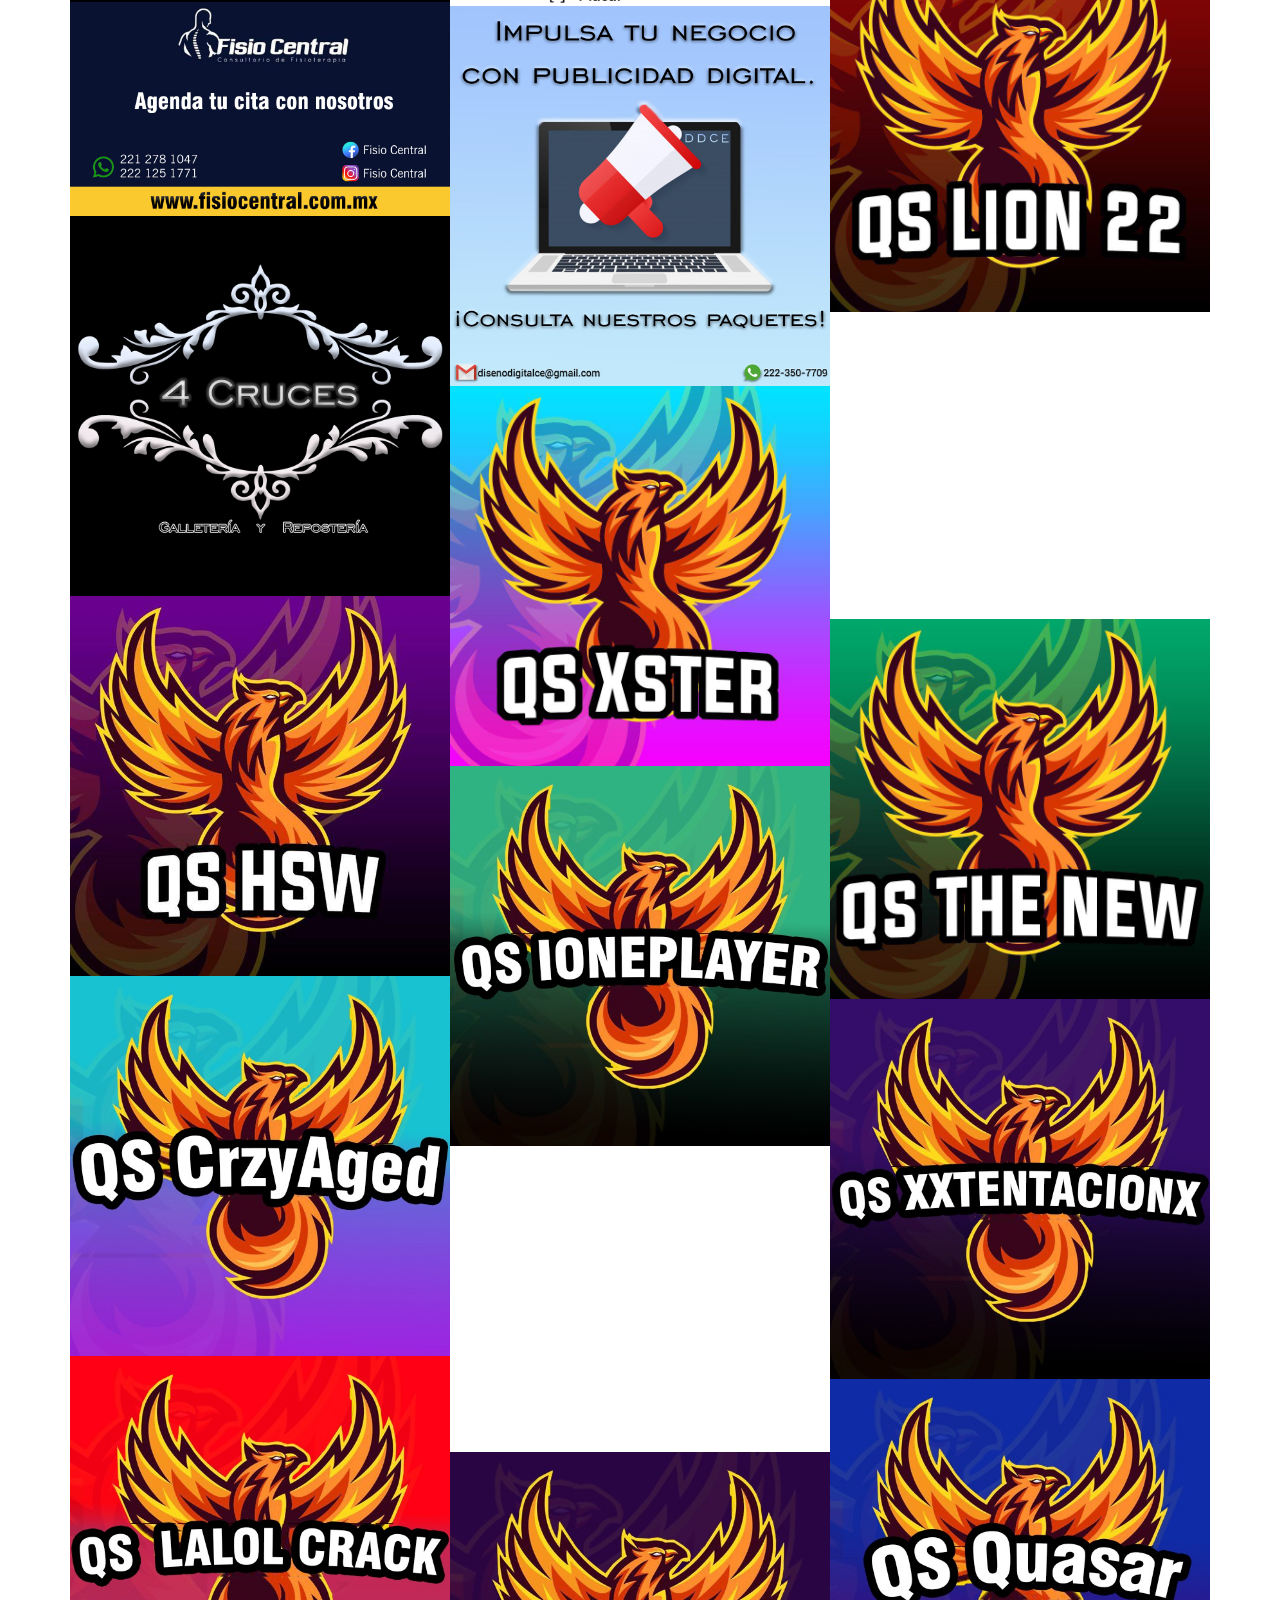
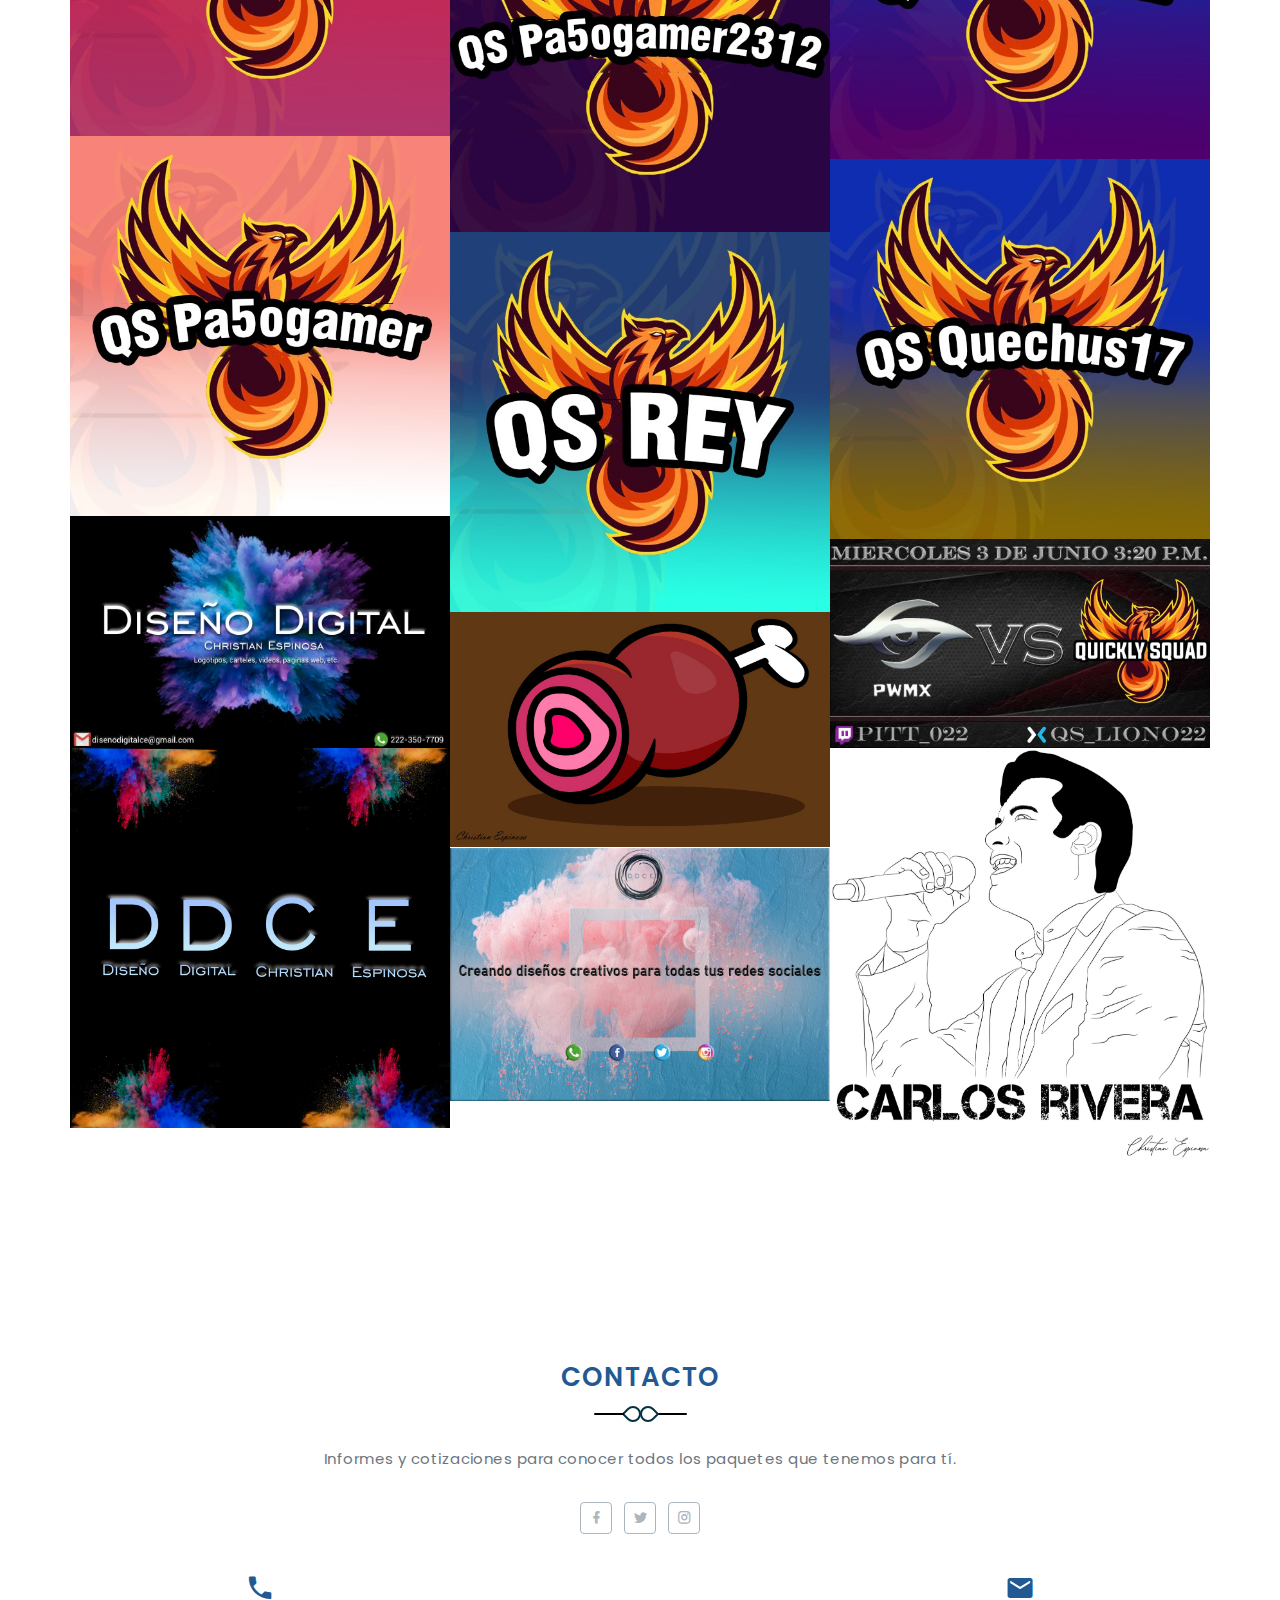
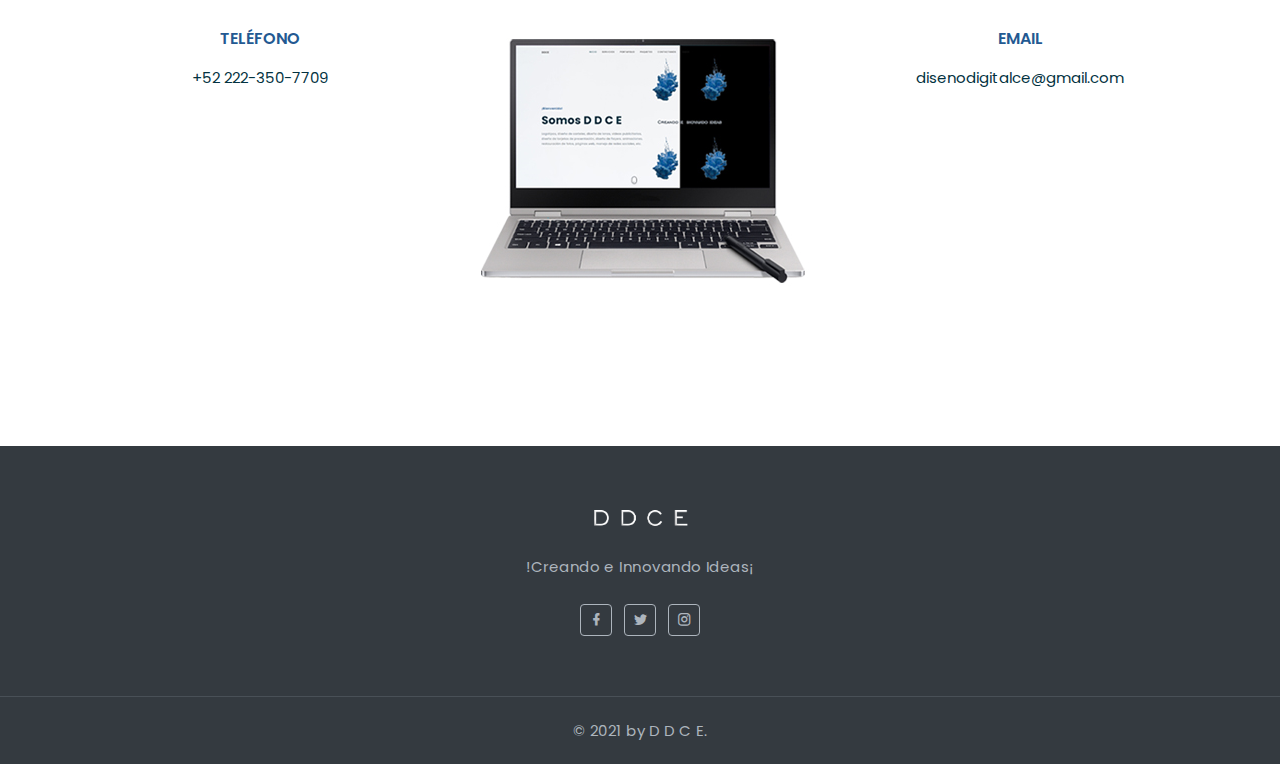
<file: pagina oficial DDCE - copia/portafolio.html>
<!DOCTYPE html>
    <html lang="en">

    
<!-- Mirrored from calvin-cv.netlify.com/layouts/index.html by HTTrack Website Copier/3.x [XR&CO'2014], Tue, 27 Aug 2019 00:59:34 GMT -->
<!-- Added by HTTrack --><meta http-equiv="content-type" content="text/html;charset=UTF-8" /><!-- /Added by HTTrack -->
<head>
        <meta charset="utf-8" />
        <title>PORTAFOLIO</title>
        <meta name="viewport" content="width=device-width, initial-scale=1.0">
        <meta name="description" content="Premium Bootstrap 4 Landing Page Template" />
        <meta name="keywords" content="bootstrap 4, premium, marketing, multipurpose" />
        <meta content="Shreethemes" name="author" />
        <!-- favicon -->
        <link rel="shortcut icon" href="images/icono.png">
        <!-- Bootstrap -->
        <link href="css/bootstrap.min.css" rel="stylesheet" type="text/css" />
        <!-- Magnific -->
        <link href="css/magnific-popup.css" rel="stylesheet" type="text/css" />
        <!-- Icon -->
        <link href="css/materialdesignicons.min.css" rel="stylesheet" type="text/css" />
        <link href="css/pe-icon-7-stroke.css" rel="stylesheet" type="text/css" />          
        <!-- SLICK SLIDER -->
        <link rel="stylesheet" href="css/owl.carousel.min.css"/> 
        <link rel="stylesheet" href="css/owl.theme.css"/> 
        <link rel="stylesheet" href="css/owl.transitions.css"/>    
        <!-- Custom Css -->
        <link href="css/style.css" rel="stylesheet" type="text/css" />
        <link href="css/colors/defualt.css" rel="stylesheet" id="color-opt">

    </head>

    <body>
        <!-- Loader Start -->
        <div id="preloader">
            <div id="status">
                <div class="spinner">
                    <div class="dot1"></div>
                    <div class="dot2"></div>
                </div>
            </div>
        </div>
        <!-- Loader End -->

        <!-- Navbar Start -->
        <nav class="navbar navbar-expand-lg fixed-top navbar-custom navbar-light sticky">
    		<div class="container">
			    <a class="navbar-brand" href="index.html">
                    <img src="images/ddce negro.png" height="16" alt="">
                </a>
			    <button class="navbar-toggler" type="button" data-toggle="collapse" data-target="#navbarCollapse" aria-controls="navbarCollapse" aria-expanded="false" aria-label="Toggle navigation">
			        <span class="mdi mdi-menu"></span>
			    </button><!--end button-->

			    <div class="collapse navbar-collapse" id="navbarCollapse">
			        <ul class="navbar-nav navbar-nav-link mx-auto">
			            <li class="nav-item active">
			                <a class="nav-link" href="index.html">Inicio</a>
                        </li><!--end nav item-->
                        <li class="nav-item">
			                <a class="nav-link" href="paquetes.html">Paquetes</a>
			            </li><!--end nav item-->

                        <li class="nav-item">
			                <a class="nav-link" href="#contact">Contacto</a>
			            </li><!--end nav item-->

                    </ul>

                    
                </div> 
		    </div><!--end container-->
		</nav><!--end navbar-->
        <!-- Navbar End -->

        <!-- HOME START-->
        <section class="bg-hero bg-animation-right" style="background-image:url('images/home/01.jpg')" id="home">
            <div class="container">
                <div class="row align-items-center">
                    <div class="col-lg-7 col-md-7">
                        <div class="title-heading mt-5">
                            <h2 class="sub-title">¡Conoce nuestro trabajo!</h2>
                            <h1 class="heading text-custom mb-3">Portafolio</h1>
                            <p class="para-desc text-muted"></p>
                           
                        </div>
                    </div><!--end col-->

                    <div class="col-lg-5 col-md-5 mt-4 pt-2 mt-sm-0 pt-sm-0">
                        <div class="hero-img">
                            <img src="images/home/logo g.png" class="img-fluid" alt="">
                        </div>
                    </div><!--end col-->
                </div><!--end row-->
            </div><!--end container--> 
            <a href="#projects" data-scroll-nav="1" class="mouse-icon d-none d-md-inline-block rounded-pill bg-transparent mouse-down">
                <span class="wheel position-relative d-block mover"></span>
            </a>
        </section><!--end section-->
        <!-- HOME END-->
        
               <!-- Counter Start -->
    
            <div class="container">
                <div class="row" id="counter">
                    <div class="col-lg-3 col-md-6">
                        <div class="counter-box rounded p-4 text-center">
                           
                           
                        </div><!--end counter box-->
                    </div><!--end col-->

                    <div class="col-lg-3 col-md-6">
                        <div class="counter-box rounded p-4 text-center">
                           
                        </div><!--end counter box-->
                    </div><!--end col-->

                    <div class="col-lg-3 col-md-6">
                        <div class="counter-box rounded p-4 text-center">
                            
                        </div><!--end counter box-->
                    </div><!--end col-->

                    <div class="col-lg-3 col-md-6">
                        <div class="counter-box rounded p-4 text-center">
                            
                        </div><!--end counter box-->
                    </div><!--end col-->
                </div><!--end row-->
            </div><!--end container-->
        </section><!--end section-->
        <!-- Counter End -->
        
    

     <!-- Projects End -->
     <section class="section" id="projects">
        <div class="container">
            <div class="row justify-content-center">
                <div class="col-12 text-center">
                    <div class="section-title">
                        <div class="titles">
                            <h4 class="title text-uppercase mb-4 pb-4">Portafolio</h4>
                            <span></span>
                        </div>
                        <p class="text-muted mx-auto para-desc mb-0"></p>
                    </div>
                </div><!--end col-->
            </div><!--end row-->

            <div class="row justify-content-center mt-4 pt-2">
                <div class="col-12 text-center">
                    <ul class="col container-filter portfolioFilter list-unstyled mb-0 text-center" id="filter">
                        <li class="list-inline-item"><a class="categories rounded pl-3 pr-3 mb-2 active" data-filter="*">Todo</a></li>
                        <li class="list-inline-item"><a class="categories rounded pl-3 pr-3 mb-2" data-filter=".logo">Logotipo</a></li>
                        <li class="list-inline-item"><a class="categories rounded pl-3 pr-3 mb-2" data-filter=".video">Video</a></li>
                        <li class="list-inline-item"><a class="categories rounded pl-3 pr-3 mb-2" data-filter=".publi">Publicidad</a></li>
                        <li class="list-inline-item"><a class="categories rounded pl-3 pr-3 mb-2" data-filter=".diseño">Diseños</a></li>
                    </ul>
                </div><!--end col-->
            </div><!--end row-->
        </div><!--end container-->

        <div class="container">
            <div class="portfolioContainer row pt-2 mt-4">                    
                <div class="col-lg-4 col-md-6 p-0 logo">
                    <div class="portfolio-box position-relative ml-0 mr-0">                                
                        <div class="work-img position-relative overflow-hidden">
                            <img src="images/portfolio/18.jpg" class="img-fluid" alt="work-image">
                            <div class="overlay-work">
                                <div class="icon text-center">
                                    <a class="mfp-image" href="images/portfolio/18.jpg" title="Logotipo D D C E"><i class="pe-7s-expand1 text-white"></i></a>
                                </div>
                                <div class="work-content">
                                    <h6 class="title mb-0"><a href="javascript:void(0)" class="text-light text-uppercase">Logotipo</a></h6>
                                    <small class="text-white-50">D D C E</small>
                                </div>
                            </div>
                        </div>                                
                    </div>
                </div><!--end col-->

                
                
                <div class="col-lg-4 col-md-6 p-0 diseño">
                    <div class="portfolio-box position-relative ml-0 mr-0">                                
                        <div class="work-img position-relative overflow-hidden">
                            <img src="images/portfolio/23.jpg" class="img-fluid" alt="work-image">
                            <div class="overlay-work">
                                <div class="icon text-center">
                                    <a class="mfp-image" href="images/portfolio/23.jpg" title="Diseño Opti Dent"><i class="pe-7s-expand1 text-white"></i></a>
                                </div>
                                <div class="work-content">
                                    <h6 class="title mb-0"><a href="javascript:void(0)" class="text-light text-uppercase">Diseño</a></h6>
                                    <small class="text-white-50">Opti Dent</small>
                                </div>
                            </div>
                        </div>                                
                    </div>
                </div><!--end col-->

                <div class="col-lg-4 col-md-6 p-0 video">
                    <div class="portfolio-box position-relative ml-0 mr-0">                                
                        <div class="work-img position-relative overflow-hidden">
                            <iframe width="400" height="300" src="https://www.youtube.com/embed/Upm8oUdMWmM" frameborder="0" allow="accelerometer; autoplay; clipboard-write; encrypted-media; gyroscope; picture-in-picture" allowfullscreen></iframe>
                           
                        </div>                                
                    </div>
                </div><!--end col-->
                 

                <div class="col-lg-4 col-md-6 p-0 diseño">
                    <div class="portfolio-box position-relative ml-0 mr-0">                                
                        <div class="work-img position-relative overflow-hidden">
                            <img src="images/portfolio/1.jpeg" class="img-fluid" alt="work-image">
                            <div class="overlay-work">
                                <div class="icon text-center">
                                    <a class="mfp-image" href="images/portfolio/1.jpeg" title="Diseño Quickly Squad"><i class="pe-7s-expand1 text-white"></i></a>
                                </div>
                                <div class="work-content">
                                    <h6 class="title mb-0"><a href="javascript:void(0)" class="text-light text-uppercase">Dsieño</a></h6>
                                    <small class="text-white-50">Quickly Squad</small>
                                </div>
                            </div>
                        </div>                                
                    </div>
                </div><!--end col-->
                
                <div class="col-lg-4 col-md-6 p-0 publi">
                    <div class="portfolio-box position-relative ml-0 mr-0">                                
                        <div class="work-img position-relative overflow-hidden">
                            <img src="images/portfolio/15.jpeg" class="img-fluid" alt="work-image">
                            <div class="overlay-work">
                                <div class="icon text-center">
                                    <a class="mfp-image" href="images/portfolio/15.jpeg" title="Publicidad Fisio Central"><i class="pe-7s-expand1 text-white"></i></a>
                                </div>
                                <div class="work-content">
                                    <h6 class="title mb-0"><a href="javascript:void(0)" class="text-light text-uppercase">Publicidad</a></h6>
                                    <small class="text-white-50">Fisio Central</small>
                                </div>
                            </div>
                        </div>                                
                    </div>
                </div><!--end col-->
                
          
                <div class="col-lg-4 col-md-6 p-0 publi">
                    <div class="portfolio-box position-relative ml-0 mr-0">                                
                        <div class="work-img position-relative overflow-hidden">
                            <img src="images/portfolio/16.jpeg" class="img-fluid" alt="work-image">
                            <div class="overlay-work">
                                <div class="icon text-center">
                                    <a class="mfp-image" href="images/portfolio/16.jpeg" title="Publicidad D D C E"><i class="pe-7s-expand1 text-white"></i></a>
                                </div>
                                <div class="work-content">
                                    <h6 class="title mb-0"><a href="javascript:void(0)" class="text-light text-uppercase">Publicidad</a></h6>
                                    <small class="text-white-50">D D C E</small>
                                </div>
                            </div>
                        </div>                                
                    </div>
                </div><!--end col-->
                
                 
                <div class="col-lg-4 col-md-6 p-0 logo">
                    <div class="portfolio-box position-relative ml-0 mr-0">                                
                        <div class="work-img position-relative overflow-hidden">
                            <img src="images/portfolio/20.jpeg" class="img-fluid" alt="work-image">
                            <div class="overlay-work">
                                <div class="icon text-center">
                                    <a class="mfp-image" href="images/portfolio/20.jpeg" title="Logotipo Galletería y Repostería 4 Cruces"><i class="pe-7s-expand1 text-white"></i></a>
                                </div>
                                <div class="work-content">
                                    <h6 class="title mb-0"><a href="javascript:void(0)" class="text-light text-uppercase">Logotipo</a></h6>
                                    <small class="text-white-50">Galletería y Repostería 4 Cruces</small>
                                </div>
                            </div>
                        </div>                                
                    </div>
                </div><!--end col-->

           
                
                <div class="col-lg-4 col-md-6 p-0 video">
                    <div class="portfolio-box position-relative ml-0 mr-0">                                
                        <div class="work-img position-relative overflow-hidden">
                            <iframe width="400" height="300" src="https://www.youtube.com/embed/UHsFPVo-ySc" frameborder="0" allow="accelerometer; autoplay; clipboard-write; encrypted-media; gyroscope; picture-in-picture" allowfullscreen></iframe>
                            
                        </div>                                
                    </div>
                </div><!--end col-->

                <div class="col-lg-4 col-md-6 p-0 diseño">
                    <div class="portfolio-box position-relative ml-0 mr-0">                                
                        <div class="work-img position-relative overflow-hidden">
                            <img src="images/portfolio/2.jpeg" class="img-fluid" alt="work-image">
                            <div class="overlay-work">
                                <div class="icon text-center">
                                    <a class="mfp-image" href="images/portfolio/2.jpeg" title="Diseño Quickly Squad"><i class="pe-7s-expand1 text-white"></i></a>
                                </div>
                                <div class="work-content">
                                    <h6 class="title mb-0"><a href="javascript:void(0)" class="text-light text-uppercase">Diseño</a></h6>
                                    <small class="text-white-50">Quickly Squad</small>
                                </div>
                            </div>
                        </div>                                
                    </div>
                </div><!--end col-->

                
                
                <div class="col-lg-4 col-md-6 p-0 diseño">
                    <div class="portfolio-box position-relative ml-0 mr-0">                                
                        <div class="work-img position-relative overflow-hidden">
                            <img src="images/portfolio/3.jpeg" class="img-fluid" alt="work-image">
                            <div class="overlay-work">
                                <div class="icon text-center">
                                    <a class="mfp-image" href="images/portfolio/3.jpeg" title="Diseño Quickly Squad"><i class="pe-7s-expand1 text-white"></i></a>
                                </div>
                                <div class="work-content">
                                    <h6 class="title mb-0"><a href="javascript:void(0)" class="text-light text-uppercase">Diseño</a></h6>
                                    <small class="text-white-50">Quickly Squad</small>
                                </div>
                            </div>
                        </div>                                
                    </div>
                </div><!--end col-->


                <div class="col-lg-4 col-md-6 p-0 diseño">
                    <div class="portfolio-box position-relative ml-0 mr-0">                                
                        <div class="work-img position-relative overflow-hidden">
                            <img src="images/portfolio/4.jpeg" class="img-fluid" alt="work-image">
                            <div class="overlay-work">
                                <div class="icon text-center">
                                    <a class="mfp-image" href="images/portfolio/4.jpeg" title="Diseño Quickly Squad"><i class="pe-7s-expand1 text-white"></i></a>
                                </div>
                                <div class="work-content">
                                    <h6 class="title mb-0"><a href="javascript:void(0)" class="text-light text-uppercase">Diseño</a></h6>
                                    <small class="text-white-50">Quickly Squad</small>
                                </div>
                            </div>
                        </div>                                
                    </div>
                </div><!--end col-->
                
                <div class="col-lg-4 col-md-6 p-0 diseño">
                    <div class="portfolio-box position-relative ml-0 mr-0">                                
                        <div class="work-img position-relative overflow-hidden">
                            <img src="images/portfolio/5.jpeg" class="img-fluid" alt="work-image">
                            <div class="overlay-work">
                                <div class="icon text-center">
                                    <a class="mfp-image" href="images/portfolio/5.jpeg" title="Diseño Quickly Squad"><i class="pe-7s-expand1 text-white"></i></a>
                                </div>
                                <div class="work-content">
                                    <h6 class="title mb-0"><a href="javascript:void(0)" class="text-light text-uppercase">Diseño</a></h6>
                                    <small class="text-white-50">Quickly Squad</small>
                                </div>
                            </div>
                        </div>                                
                    </div>
                </div><!--end col-->
                
          
                <div class="col-lg-4 col-md-6 p-0 diseño">
                    <div class="portfolio-box position-relative ml-0 mr-0">                                
                        <div class="work-img position-relative overflow-hidden">
                            <img src="images/portfolio/6.jpeg" class="img-fluid" alt="work-image">
                            <div class="overlay-work">
                                <div class="icon text-center">
                                    <a class="mfp-image" href="images/portfolio/6.jpeg" title="Diseño Quickly Squad"><i class="pe-7s-expand1 text-white"></i></a>
                                </div>
                                <div class="work-content">
                                    <h6 class="title mb-0"><a href="javascript:void(0)" class="text-light text-uppercase">Diseño</a></h6>
                                    <small class="text-white-50">Quickly Squad</small>
                                </div>
                            </div>
                        </div>                                
                    </div>
                </div><!--end col-->
                
                 
                <div class="col-lg-4 col-md-6 p-0 diseño">
                    <div class="portfolio-box position-relative ml-0 mr-0">                                
                        <div class="work-img position-relative overflow-hidden">
                            <img src="images/portfolio/7.jpeg" class="img-fluid" alt="work-image">
                            <div class="overlay-work">
                                <div class="icon text-center">
                                    <a class="mfp-image" href="images/portfolio/7.jpeg" title="Diseño Quickly Squad"><i class="pe-7s-expand1 text-white"></i></a>
                                </div>
                                <div class="work-content">
                                    <h6 class="title mb-0"><a href="javascript:void(0)" class="text-light text-uppercase">Diseño</a></h6>
                                    <small class="text-white-50">Quickly Squad</small>
                                </div>
                            </div>
                        </div>                                
                    </div>
                </div><!--end col-->

                
                <div class="col-lg-4 col-md-6 p-0 video">
                    <div class="portfolio-box position-relative ml-0 mr-0">                                
                        <div class="work-img position-relative overflow-hidden">
                            <iframe width="400" height="300" src="https://www.youtube.com/embed/Gwh4_sbj1b4" frameborder="0" allow="accelerometer; autoplay; clipboard-write; encrypted-media; gyroscope; picture-in-picture" allowfullscreen></iframe>
                           
                        </div>                                
                    </div>
                </div><!--end col-->
                 

                <div class="col-lg-4 col-md-6 p-0 diseño">
                    <div class="portfolio-box position-relative ml-0 mr-0">                                
                        <div class="work-img position-relative overflow-hidden">
                            <img src="images/portfolio/8.jpeg" class="img-fluid" alt="work-image">
                            <div class="overlay-work">
                                <div class="icon text-center">
                                    <a class="mfp-image" href="images/portfolio/8.jpeg" title="Diseño Quickly Squad"><i class="pe-7s-expand1 text-white"></i></a>
                                </div>
                                <div class="work-content">
                                    <h6 class="title mb-0"><a href="javascript:void(0)" class="text-light text-uppercase">Diseño</a></h6>
                                    <small class="text-white-50">Quickly Squad</small>
                                </div>
                            </div>
                        </div>                                
                    </div>
                </div><!--end col-->
                
                <div class="col-lg-4 col-md-6 p-0 diseño">
                    <div class="portfolio-box position-relative ml-0 mr-0">                                
                        <div class="work-img position-relative overflow-hidden">
                            <img src="images/portfolio/9.jpeg" class="img-fluid" alt="work-image">
                            <div class="overlay-work">
                                <div class="icon text-center">
                                    <a class="mfp-image" href="images/portfolio/9.jpeg" title="Diseño Quickly Squad"><i class="pe-7s-expand1 text-white"></i></a>
                                </div>
                                <div class="work-content">
                                    <h6 class="title mb-0"><a href="javascript:void(0)" class="text-light text-uppercase">Diseño</a></h6>
                                    <small class="text-white-50">Quickly Squad</small>
                                </div>
                            </div>
                        </div>                                
                    </div>
                </div><!--end col-->
                
          
                <div class="col-lg-4 col-md-6 p-0 diseño">
                    <div class="portfolio-box position-relative ml-0 mr-0">                                
                        <div class="work-img position-relative overflow-hidden">
                            <img src="images/portfolio/10.jpeg" class="img-fluid" alt="work-image">
                            <div class="overlay-work">
                                <div class="icon text-center">
                                    <a class="mfp-image" href="images/portfolio/10.jpeg" title="Diseño Quickly Squad"><i class="pe-7s-expand1 text-white"></i></a>
                                </div>
                                <div class="work-content">
                                    <h6 class="title mb-0"><a href="javascript:void(0)" class="text-light text-uppercase">Diseño</a></h6>
                                    <small class="text-white-50">Quickly Squad</small>
                                </div>
                            </div>
                        </div>                                
                    </div>
                </div><!--end col-->
                
                 
                <div class="col-lg-4 col-md-6 p-0 diseño">
                    <div class="portfolio-box position-relative ml-0 mr-0">                                
                        <div class="work-img position-relative overflow-hidden">
                            <img src="images/portfolio/11.jpeg" class="img-fluid" alt="work-image">
                            <div class="overlay-work">
                                <div class="icon text-center">
                                    <a class="mfp-image" href="images/portfolio/11.jpeg" title="Diseño Quickly Squad"><i class="pe-7s-expand1 text-white"></i></a>
                                </div>
                                <div class="work-content">
                                    <h6 class="title mb-0"><a href="javascript:void(0)" class="text-light text-uppercase">Diseño</a></h6>
                                    <small class="text-white-50">Quickly Squad</small>
                                </div>
                            </div>
                        </div>                                
                    </div>
                </div><!--end col-->

                <div class="col-lg-4 col-md-6 p-0 diseño">
                    <div class="portfolio-box position-relative ml-0 mr-0">                                
                        <div class="work-img position-relative overflow-hidden">
                            <img src="images/portfolio/12.jpeg" class="img-fluid" alt="work-image">
                            <div class="overlay-work">
                                <div class="icon text-center">
                                    <a class="mfp-image" href="images/portfolio/12.jpeg" title="Diseño Quickly Squad"><i class="pe-7s-expand1 text-white"></i></a>
                                </div>
                                <div class="work-content">
                                    <h6 class="title mb-0"><a href="javascript:void(0)" class="text-light text-uppercase">Diseño</a></h6>
                                    <small class="text-white-50">Quickly Squad</small>
                                </div>
                            </div>
                        </div>                                
                    </div>
                </div><!--end col-->
                
                 
                <div class="col-lg-4 col-md-6 p-0 diseño">
                    <div class="portfolio-box position-relative ml-0 mr-0">                                
                        <div class="work-img position-relative overflow-hidden">
                            <img src="images/portfolio/13.jpeg" class="img-fluid" alt="work-image">
                            <div class="overlay-work">
                                <div class="icon text-center">
                                    <a class="mfp-image" href="images/portfolio/13.jpeg" title="Diseño Quickly Squad"><i class="pe-7s-expand1 text-white"></i></a>
                                </div>
                                <div class="work-content">
                                    <h6 class="title mb-0"><a href="javascript:void(0)" class="text-light text-uppercase">Diseño</a></h6>
                                    <small class="text-white-50">Quickly Squad</small>
                                </div>
                            </div>
                        </div>                                
                    </div>
                </div><!--end col-->

                <div class="col-lg-4 col-md-6 p-0 publi">
                    <div class="portfolio-box position-relative ml-0 mr-0">                                
                        <div class="work-img position-relative overflow-hidden">
                            <img src="images/portfolio/14.jpeg" class="img-fluid" alt="work-image">
                            <div class="overlay-work">
                                <div class="icon text-center">
                                    <a class="mfp-image" href="images/portfolio/14.jpeg" title="Publicidad D D C E"><i class="pe-7s-expand1 text-white"></i></a>
                                </div>
                                <div class="work-content">
                                    <h6 class="title mb-0"><a href="javascript:void(0)" class="text-light text-uppercase">Publicidad</a></h6>
                                    <small class="text-white-50">D D C E</small>
                                </div>
                            </div>
                        </div>                                
                    </div>
                </div><!--end col-->
                
                 
                <div class="col-lg-4 col-md-6 p-0 publi">
                    <div class="portfolio-box position-relative ml-0 mr-0">                                
                        <div class="work-img position-relative overflow-hidden">
                            <img src="images/portfolio/17.jpeg" class="img-fluid" alt="work-image">
                            <div class="overlay-work">
                                <div class="icon text-center">
                                    <a class="mfp-image" href="images/portfolio/17.jpeg" title="Publicidad Quickly Squad"><i class="pe-7s-expand1 text-white"></i></a>
                                </div>
                                <div class="work-content">
                                    <h6 class="title mb-0"><a href="javascript:void(0)" class="text-light text-uppercase">Publicidad</a></h6>
                                    <small class="text-white-50">Quickly Squad</small>
                                </div>
                            </div>
                        </div>                                
                    </div>
                </div><!--end col-->

                <div class="col-lg-4 col-md-6 p-0 diseño">
                    <div class="portfolio-box position-relative ml-0 mr-0">                                
                        <div class="work-img position-relative overflow-hidden">
                            <img src="images/portfolio/19.jpeg" class="img-fluid" alt="work-image">
                            <div class="overlay-work">
                                <div class="icon text-center">
                                    <a class="mfp-image" href="images/portfolio/19.jpeg" title="Diseño"><i class="pe-7s-expand1 text-white"></i></a>
                                </div>
                                <div class="work-content">
                                    <h6 class="title mb-0"><a href="javascript:void(0)" class="text-light text-uppercase">Diseño</a></h6>
                                    <small class="text-white-50"></small>
                                </div>
                            </div>
                        </div>                                
                    </div>
                </div><!--end col-->
                
                 
                <div class="col-lg-4 col-md-6 p-0 diseño">
                    <div class="portfolio-box position-relative ml-0 mr-0">                                
                        <div class="work-img position-relative overflow-hidden">
                            <img src="images/portfolio/21.jpeg" class="img-fluid" alt="work-image">
                            <div class="overlay-work">
                                <div class="icon text-center">
                                    <a class="mfp-image" href="images/portfolio/21.jpeg" title="Diseño"><i class="pe-7s-expand1 text-white"></i></a>
                                </div>
                                <div class="work-content">
                                    <h6 class="title mb-0"><a href="javascript:void(0)" class="text-light text-uppercase">Diseño</a></h6>
                                    <small class="text-white-50"></small>
                                </div>
                            </div>
                        </div>                                
                    </div>
                </div><!--end col-->

                <div class="col-lg-4 col-md-6 p-0 diseño">
                    <div class="portfolio-box position-relative ml-0 mr-0">                                
                        <div class="work-img position-relative overflow-hidden">
                            <img src="images/portfolio/22.jpeg" class="img-fluid" alt="work-image">
                            <div class="overlay-work">
                                <div class="icon text-center">
                                    <a class="mfp-image" href="images/portfolio/22.jpeg" title="Diseño D D C E"><i class="pe-7s-expand1 text-white"></i></a>
                                </div>
                                <div class="work-content">
                                    <h6 class="title mb-0"><a href="javascript:void(0)" class="text-light text-uppercase">Diseño</a></h6>
                                    <small class="text-white-50">D D C E</small>
                                </div>
                            </div>
                        </div>                                
                    </div>
                </div><!--end col-->

                <div class="col-lg-4 col-md-6 p-0 publi">
                    <div class="portfolio-box position-relative ml-0 mr-0">                                
                        <div class="work-img position-relative overflow-hidden">
                            <img src="images/portfolio/25.jpg" class="img-fluid" alt="work-image">
                            <div class="overlay-work">
                                <div class="icon text-center">
                                    <a class="mfp-image" href="images/portfolio/25.jpg" title="Diseño D D C E"><i class="pe-7s-expand1 text-white"></i></a>
                                </div>
                                <div class="work-content">
                                    <h6 class="title mb-0"><a href="javascript:void(0)" class="text-light text-uppercase">Diseño</a></h6>
                                    <small class="text-white-50">D D C E</small>
                                </div>
                            </div>
                        </div>                                
                    </div>
                </div><!--end col-->

            </div><!--end row-->
           



            
                </div><!--end col-->
            </div><!--end row-->
        </div><!--end container-->
    </section><!--end section-->
    <!-- Projects End -->


          
        <!-- Contact Start -->
        <section class="section pb-0" id="contact">
            <div class="container">
                <div class="row justify-content-center">
                    <div class="col-12 text-center">
                        <div class="section-title">
                            <div class="titles">
                                <h4 class="title text-uppercase mb-4 pb-4">Contacto</h4>
                                <span></span>
                            </div>
                            
                            <p class="text-muted mx-auto para-desc mb-0">Informes y cotizaciones para conocer todos los paquetes que tenemos para tí.</p>
                        </div>
                        <ul class="list-unstyled mb-0 mt-4 social-icon">
                            <li class="list-inline-item"><a href="https://www.facebook.com/Dise%C3%B1o-Digital-CE-103797678289865"><i class="mdi mdi-facebook"></i></a></li>
                            <li class="list-inline-item"><a href="https://twitter.com/DisenoCe"><i class="mdi mdi-twitter"></i></a></li>
                            <li class="list-inline-item"><a href="https://www.instagram.com/desing_digital_ce/"><i class="mdi mdi-instagram"></i></a></li>
                            
                        </ul>

                        
                    </div><!--end col-->
                </div><!--end row-->



                <div class="row">
                    <div class="col-md-4 mt-4 pt-2">
                        <div class="contact-detail text-center">
                            <div class="icon">
                                <i class="mdi mdi-phone"></i>
                            </div>
                            <div class="content mt-3">
                                <h4 class="title text-uppercase">Teléfono</h4>
                                <p class="text-muted"></p>
                                <span class="text-custom">+52 222-350-7709</span>
                            </div>  
                        </div>
                    </div><!--end col-->
                    
                    
               
                
                    <div class="col-md-4 mt-4 pt-2">
                        <img src="images/web.jpg" >
                    </div><!--end col-->



                    
                    <div class="col-md-4 mt-4 pt-2">
                        <div class="contact-detail text-center">
                            <div class="icon">
                                <i class="mdi mdi-email"></i>
                            </div>
                            <div class="content mt-3">
                                <h4 class="title text-uppercase">Email</h4>
                                <p class="text-muted"></p>
                                <a href="https://mail.google.com/mail/u/0/#inbox?compose=DmwnWsCcMmrdNZpRQSFqxgBKFRprhBpQktGPstRWkSLBWxwbsDRhPSGJwNPWWdmxkNkzBkGvwbwL" class="text-custom">disenodigitalce@gmail.com</a>
                            </div>  
                        </div>
                    </div><!--end col-->
            
                </div><!--end row-->

         
            </div><!--end container-->
            
        </section><!--end section-->
        <!-- Contact End -->

        <br>
        <br>
        <br>
        <br>

      <!-- Footer Start -->
      <footer class="footer bg-dark">
        <div class="container">
            <div class="row justify-content-center">
                <div class="col-12 text-center">
                    <a href="#"><img src="images/logo-light.png" height="20" alt=""></a>
                    <p class="para-desc mx-auto mt-4">!Creando e Innovando Ideas¡</p>
                    <ul class="list-unstyled mb-0 mt-4 social-icon">
                        <li class="list-inline-item"><a href="https://www.facebook.com/Dise%C3%B1o-Digital-CE-103797678289865"><i class="mdi mdi-facebook"></i></a></li>
                        <li class="list-inline-item"><a href="https://twitter.com/DisenoCe"><i class="mdi mdi-twitter"></i></a></li>
                        <li class="list-inline-item"><a href="https://www.instagram.com/desing_digital_ce/"><i class="mdi mdi-instagram"></i></a></li>
                        
                    </ul>
                </div><!--end col-->
            </div><!--end row-->
        </div><!--end container-->
    </footer><!--end footer-->
    <hr>
    <footer class="footer footer-bar bg-dark">
        <div class="container text-foot text-center">
            <p class="mb-0">© 2021 </i> by D D C E.</p>
        </div><!--end container-->
    </footer><!--end footer-->
    <!-- Footer End -->
    
      

        <!-- Back to top -->
        <a href="#" class="back-to-top rounded text-center" id="back-to-top"> 
            <i class="mdi mdi-chevron-up d-block"> </i> 
        </a>
        <!-- Back to top -->

        <!-- javascript -->
        <script src="js/jquery.min.js"></script>
        <script src="js/bootstrap.bundle.min.js"></script>
        <script src="js/jquery.easing.min.js"></script>
        <script src="js/scrollspy.min.js"></script>
        <!-- SLIDER -->
        <script src="js/owl.carousel.min.js"></script>
        <!-- Magnific Popup -->
        <script src="js/jquery.magnific-popup.min.js"></script>
        <script src="js/isotope.js"></script>
        <script src="js/portfolio-filter.js"></script> 
        <!-- Contact -->
        <script src="js/contact.js"></script>
        <!-- Counter -->
        <script src="js/counter.init.js"></script>
        <!-- Switcher -->
        <script src="js/switcher.js"></script>
        <!-- Main Js -->
        <script src="js/app.js"></script>
    </body>


<!-- Mirrored from calvin-cv.netlify.com/layouts/index.html by HTTrack Website Copier/3.x [XR&CO'2014], Tue, 27 Aug 2019 00:59:54 GMT -->
</html>
</file>
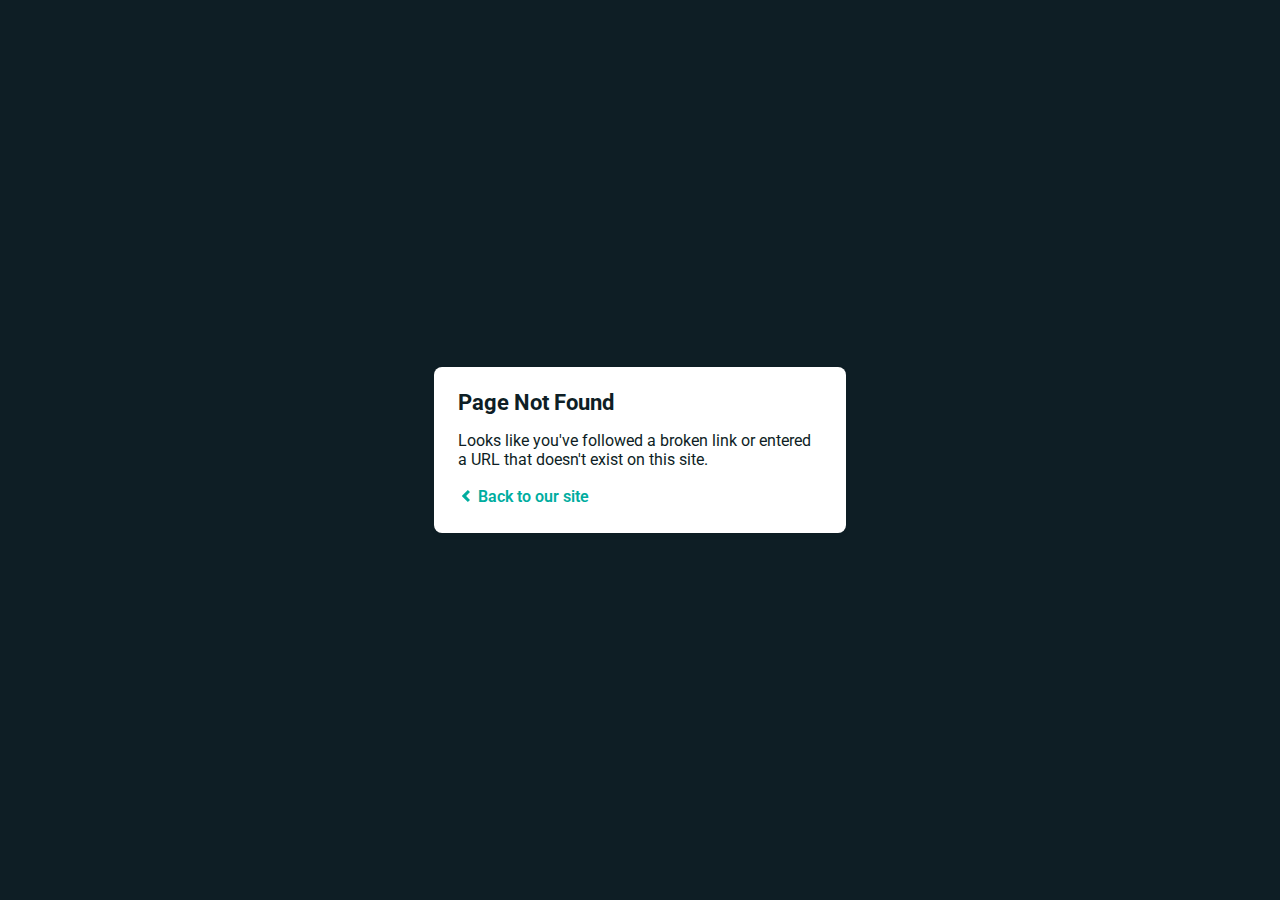
<file: pagina oficial DDCE - copia/css/AjaxLoader.html>
<!DOCTYPE html>
<html>
  <head>
    <meta charset="utf-8">
    <meta name="viewport" content="width=device-width, initial-scale=1.0, maximum-scale=1.0, user-scalable=no">

    <title>Page Not Found</title>
    <link href='https://fonts.googleapis.com/css?family=Roboto:400,700&subset=latin,latin-ext' rel='stylesheet' type='text/css'>
    <style>
    body {
      font-family: -apple-system, BlinkMacSystemFont, "Segoe UI", Roboto, Helvetica, Arial, sans-serif, "Apple Color Emoji", "Segoe UI Emoji", "Segoe UI Symbol";
      background: rgb(14, 30, 37);
      color: white;
      overflow: hidden;
      margin: 0;
      padding: 0;
    }

    h1 {
      margin: 0;
      font-size: 22px;
      line-height: 24px;
    }

    .main {
      position: relative;
      display: flex;
      flex-direction: column;
      align-items: center;
      justify-content: center;
      height: 100vh;
      width: 100vw;
    }

    .card {
      position: relative;
      display: flex;
      flex-direction: column;
      width: 75%;
      max-width: 364px;
      padding: 24px;
      background: white;
      color: rgb(14, 30, 37);
      border-radius: 8px;
      box-shadow: 0 2px 4px 0 rgba(14, 30, 37, .16);
    }

    a {
      margin: 0;
      text-decoration: none;
      font-weight: 600;
      line-height: 24px;
      color: #00ad9f;
    }

    a svg {
      position: relative;
      top: 2px;
    }

    a:hover,
    a:focus {
      text-decoration: underline;
      color: #007A70;
    }

    a:hover svg path{
      fill: #007A70;
    }

    p:last-of-type {
      margin: 0;
    }

    </style>
  </head>
  <body>
    <div class="main">
      <div class="card">
        <div class="header">
          <h1>Page Not Found</h1>
        </div>
        <div class="body">
          <p>Looks like you've followed a broken link or entered a URL that doesn't exist on this site.</p>
          <p>
            <a id="back-link" href="/">
              <svg xmlns="http://www.w3.org/2000/svg" width="16" height="16" viewBox="0 0 16 16">
                <path fill="#00ad9f" d="M11.9998836,4.09370803 L8.55809517,7.43294953 C8.23531459,7.74611298 8.23531459,8.25388736 8.55809517,8.56693769 L12,11.9062921 L9.84187871,14 L4.24208544,8.56693751 C3.91930485,8.25388719 3.91930485,7.74611281 4.24208544,7.43294936 L9.84199531,2 L11.9998836,4.09370803 Z"/>
              </svg>
              Back to our site
             </a>
          </p>
        </div>
      </div>
    </div>
    <script>
      (function() {
        if (document.referrer && document.location.host && document.referrer.match(new RegExp("^https?://" + document.location.host))) {
          document.getElementById("back-link").setAttribute("href", document.referrer);
        }
      })();
    </script>
  </body>
</html>
</file>
<file: pagina oficial DDCE - copia/css/pe-icon-7-stroke.css>
@font-face {
	font-family: 'Pe-icon-7-stroke';
	src:url('../fonts/Pe-icon-7-strokebb1d.eot?d7yf1v');
	src:url('../fonts/Pe-icon-7-stroked41d.eot?#iefixd7yf1v') format('embedded-opentype'),
		url('../fonts/Pe-icon-7-strokebb1d.woff?d7yf1v') format('woff'),
		url('../fonts/Pe-icon-7-strokebb1d.ttf?d7yf1v') format('truetype'),
		url('../fonts/Pe-icon-7-strokebb1d.svg?d7yf1v#Pe-icon-7-stroke') format('svg');
	font-weight: normal;
	font-style: normal;
}

[class^="pe-7s-"], [class*=" pe-7s-"] {
	display: inline-block;
	font-family: 'Pe-icon-7-stroke';
	speak: none;
	font-style: normal;
	font-weight: normal;
	font-variant: normal;
	text-transform: none;
	line-height: 1;

	/* Better Font Rendering =========== */
	-webkit-font-smoothing: antialiased;
	-moz-osx-font-smoothing: grayscale;
}

.pe-7s-album:before {
	content: "\e6aa";
}
.pe-7s-arc:before {
	content: "\e6ab";
}
.pe-7s-back-2:before {
	content: "\e6ac";
}
.pe-7s-bandaid:before {
	content: "\e6ad";
}
.pe-7s-car:before {
	content: "\e6ae";
}
.pe-7s-diamond:before {
	content: "\e6af";
}
.pe-7s-door-lock:before {
	content: "\e6b0";
}
.pe-7s-eyedropper:before {
	content: "\e6b1";
}
.pe-7s-female:before {
	content: "\e6b2";
}
.pe-7s-gym:before {
	content: "\e6b3";
}
.pe-7s-hammer:before {
	content: "\e6b4";
}
.pe-7s-headphones:before {
	content: "\e6b5";
}
.pe-7s-helm:before {
	content: "\e6b6";
}
.pe-7s-hourglass:before {
	content: "\e6b7";
}
.pe-7s-leaf:before {
	content: "\e6b8";
}
.pe-7s-magic-wand:before {
	content: "\e6b9";
}
.pe-7s-male:before {
	content: "\e6ba";
}
.pe-7s-map-2:before {
	content: "\e6bb";
}
.pe-7s-next-2:before {
	content: "\e6bc";
}
.pe-7s-paint-bucket:before {
	content: "\e6bd";
}
.pe-7s-pendrive:before {
	content: "\e6be";
}
.pe-7s-photo:before {
	content: "\e6bf";
}
.pe-7s-piggy:before {
	content: "\e6c0";
}
.pe-7s-plugin:before {
	content: "\e6c1";
}
.pe-7s-refresh-2:before {
	content: "\e6c2";
}
.pe-7s-rocket:before {
	content: "\e6c3";
}
.pe-7s-settings:before {
	content: "\e6c4";
}
.pe-7s-shield:before {
	content: "\e6c5";
}
.pe-7s-smile:before {
	content: "\e6c6";
}
.pe-7s-usb:before {
	content: "\e6c7";
}
.pe-7s-vector:before {
	content: "\e6c8";
}
.pe-7s-wine:before {
	content: "\e6c9";
}
.pe-7s-cloud-upload:before {
	content: "\e68a";
}
.pe-7s-cash:before {
	content: "\e68c";
}
.pe-7s-close:before {
	content: "\e680";
}
.pe-7s-bluetooth:before {
	content: "\e68d";
}
.pe-7s-cloud-download:before {
	content: "\e68b";
}
.pe-7s-way:before {
	content: "\e68e";
}
.pe-7s-close-circle:before {
	content: "\e681";
}
.pe-7s-id:before {
	content: "\e68f";
}
.pe-7s-angle-up:before {
	content: "\e682";
}
.pe-7s-wristwatch:before {
	content: "\e690";
}
.pe-7s-angle-up-circle:before {
	content: "\e683";
}
.pe-7s-world:before {
	content: "\e691";
}
.pe-7s-angle-right:before {
	content: "\e684";
}
.pe-7s-volume:before {
	content: "\e692";
}
.pe-7s-angle-right-circle:before {
	content: "\e685";
}
.pe-7s-users:before {
	content: "\e693";
}
.pe-7s-angle-left:before {
	content: "\e686";
}
.pe-7s-user-female:before {
	content: "\e694";
}
.pe-7s-angle-left-circle:before {
	content: "\e687";
}
.pe-7s-up-arrow:before {
	content: "\e695";
}
.pe-7s-angle-down:before {
	content: "\e688";
}
.pe-7s-switch:before {
	content: "\e696";
}
.pe-7s-angle-down-circle:before {
	content: "\e689";
}
.pe-7s-scissors:before {
	content: "\e697";
}
.pe-7s-wallet:before {
	content: "\e600";
}
.pe-7s-safe:before {
	content: "\e698";
}
.pe-7s-volume2:before {
	content: "\e601";
}
.pe-7s-volume1:before {
	content: "\e602";
}
.pe-7s-voicemail:before {
	content: "\e603";
}
.pe-7s-video:before {
	content: "\e604";
}
.pe-7s-user:before {
	content: "\e605";
}
.pe-7s-upload:before {
	content: "\e606";
}
.pe-7s-unlock:before {
	content: "\e607";
}
.pe-7s-umbrella:before {
	content: "\e608";
}
.pe-7s-trash:before {
	content: "\e609";
}
.pe-7s-tools:before {
	content: "\e60a";
}
.pe-7s-timer:before {
	content: "\e60b";
}
.pe-7s-ticket:before {
	content: "\e60c";
}
.pe-7s-target:before {
	content: "\e60d";
}
.pe-7s-sun:before {
	content: "\e60e";
}
.pe-7s-study:before {
	content: "\e60f";
}
.pe-7s-stopwatch:before {
	content: "\e610";
}
.pe-7s-star:before {
	content: "\e611";
}
.pe-7s-speaker:before {
	content: "\e612";
}
.pe-7s-signal:before {
	content: "\e613";
}
.pe-7s-shuffle:before {
	content: "\e614";
}
.pe-7s-shopbag:before {
	content: "\e615";
}
.pe-7s-share:before {
	content: "\e616";
}
.pe-7s-server:before {
	content: "\e617";
}
.pe-7s-search:before {
	content: "\e618";
}
.pe-7s-film:before {
	content: "\e6a5";
}
.pe-7s-science:before {
	content: "\e619";
}
.pe-7s-disk:before {
	content: "\e6a6";
}
.pe-7s-ribbon:before {
	content: "\e61a";
}
.pe-7s-repeat:before {
	content: "\e61b";
}
.pe-7s-refresh:before {
	content: "\e61c";
}
.pe-7s-add-user:before {
	content: "\e6a9";
}
.pe-7s-refresh-cloud:before {
	content: "\e61d";
}
.pe-7s-paperclip:before {
	content: "\e69c";
}
.pe-7s-radio:before {
	content: "\e61e";
}
.pe-7s-note2:before {
	content: "\e69d";
}
.pe-7s-print:before {
	content: "\e61f";
}
.pe-7s-network:before {
	content: "\e69e";
}
.pe-7s-prev:before {
	content: "\e620";
}
.pe-7s-mute:before {
	content: "\e69f";
}
.pe-7s-power:before {
	content: "\e621";
}
.pe-7s-medal:before {
	content: "\e6a0";
}
.pe-7s-portfolio:before {
	content: "\e622";
}
.pe-7s-like2:before {
	content: "\e6a1";
}
.pe-7s-plus:before {
	content: "\e623";
}
.pe-7s-left-arrow:before {
	content: "\e6a2";
}
.pe-7s-play:before {
	content: "\e624";
}
.pe-7s-key:before {
	content: "\e6a3";
}
.pe-7s-plane:before {
	content: "\e625";
}
.pe-7s-joy:before {
	content: "\e6a4";
}
.pe-7s-photo-gallery:before {
	content: "\e626";
}
.pe-7s-pin:before {
	content: "\e69b";
}
.pe-7s-phone:before {
	content: "\e627";
}
.pe-7s-plug:before {
	content: "\e69a";
}
.pe-7s-pen:before {
	content: "\e628";
}
.pe-7s-right-arrow:before {
	content: "\e699";
}
.pe-7s-paper-plane:before {
	content: "\e629";
}
.pe-7s-delete-user:before {
	content: "\e6a7";
}
.pe-7s-paint:before {
	content: "\e62a";
}
.pe-7s-bottom-arrow:before {
	content: "\e6a8";
}
.pe-7s-notebook:before {
	content: "\e62b";
}
.pe-7s-note:before {
	content: "\e62c";
}
.pe-7s-next:before {
	content: "\e62d";
}
.pe-7s-news-paper:before {
	content: "\e62e";
}
.pe-7s-musiclist:before {
	content: "\e62f";
}
.pe-7s-music:before {
	content: "\e630";
}
.pe-7s-mouse:before {
	content: "\e631";
}
.pe-7s-more:before {
	content: "\e632";
}
.pe-7s-moon:before {
	content: "\e633";
}
.pe-7s-monitor:before {
	content: "\e634";
}
.pe-7s-micro:before {
	content: "\e635";
}
.pe-7s-menu:before {
	content: "\e636";
}
.pe-7s-map:before {
	content: "\e637";
}
.pe-7s-map-marker:before {
	content: "\e638";
}
.pe-7s-mail:before {
	content: "\e639";
}
.pe-7s-mail-open:before {
	content: "\e63a";
}
.pe-7s-mail-open-file:before {
	content: "\e63b";
}
.pe-7s-magnet:before {
	content: "\e63c";
}
.pe-7s-loop:before {
	content: "\e63d";
}
.pe-7s-look:before {
	content: "\e63e";
}
.pe-7s-lock:before {
	content: "\e63f";
}
.pe-7s-lintern:before {
	content: "\e640";
}
.pe-7s-link:before {
	content: "\e641";
}
.pe-7s-like:before {
	content: "\e642";
}
.pe-7s-light:before {
	content: "\e643";
}
.pe-7s-less:before {
	content: "\e644";
}
.pe-7s-keypad:before {
	content: "\e645";
}
.pe-7s-junk:before {
	content: "\e646";
}
.pe-7s-info:before {
	content: "\e647";
}
.pe-7s-home:before {
	content: "\e648";
}
.pe-7s-help2:before {
	content: "\e649";
}
.pe-7s-help1:before {
	content: "\e64a";
}
.pe-7s-graph3:before {
	content: "\e64b";
}
.pe-7s-graph2:before {
	content: "\e64c";
}
.pe-7s-graph1:before {
	content: "\e64d";
}
.pe-7s-graph:before {
	content: "\e64e";
}
.pe-7s-global:before {
	content: "\e64f";
}
.pe-7s-gleam:before {
	content: "\e650";
}
.pe-7s-glasses:before {
	content: "\e651";
}
.pe-7s-gift:before {
	content: "\e652";
}
.pe-7s-folder:before {
	content: "\e653";
}
.pe-7s-flag:before {
	content: "\e654";
}
.pe-7s-filter:before {
	content: "\e655";
}
.pe-7s-file:before {
	content: "\e656";
}
.pe-7s-expand1:before {
	content: "\e657";
}
.pe-7s-exapnd2:before {
	content: "\e658";
}
.pe-7s-edit:before {
	content: "\e659";
}
.pe-7s-drop:before {
	content: "\e65a";
}
.pe-7s-drawer:before {
	content: "\e65b";
}
.pe-7s-download:before {
	content: "\e65c";
}
.pe-7s-display2:before {
	content: "\e65d";
}
.pe-7s-display1:before {
	content: "\e65e";
}
.pe-7s-diskette:before {
	content: "\e65f";
}
.pe-7s-date:before {
	content: "\e660";
}
.pe-7s-cup:before {
	content: "\e661";
}
.pe-7s-culture:before {
	content: "\e662";
}
.pe-7s-crop:before {
	content: "\e663";
}
.pe-7s-credit:before {
	content: "\e664";
}
.pe-7s-copy-file:before {
	content: "\e665";
}
.pe-7s-config:before {
	content: "\e666";
}
.pe-7s-compass:before {
	content: "\e667";
}
.pe-7s-comment:before {
	content: "\e668";
}
.pe-7s-coffee:before {
	content: "\e669";
}
.pe-7s-cloud:before {
	content: "\e66a";
}
.pe-7s-clock:before {
	content: "\e66b";
}
.pe-7s-check:before {
	content: "\e66c";
}
.pe-7s-chat:before {
	content: "\e66d";
}
.pe-7s-cart:before {
	content: "\e66e";
}
.pe-7s-camera:before {
	content: "\e66f";
}
.pe-7s-call:before {
	content: "\e670";
}
.pe-7s-calculator:before {
	content: "\e671";
}
.pe-7s-browser:before {
	content: "\e672";
}
.pe-7s-box2:before {
	content: "\e673";
}
.pe-7s-box1:before {
	content: "\e674";
}
.pe-7s-bookmarks:before {
	content: "\e675";
}
.pe-7s-bicycle:before {
	content: "\e676";
}
.pe-7s-bell:before {
	content: "\e677";
}
.pe-7s-battery:before {
	content: "\e678";
}
.pe-7s-ball:before {
	content: "\e679";
}
.pe-7s-back:before {
	content: "\e67a";
}
.pe-7s-attention:before {
	content: "\e67b";
}
.pe-7s-anchor:before {
	content: "\e67c";
}
.pe-7s-albums:before {
	content: "\e67d";
}
.pe-7s-alarm:before {
	content: "\e67e";
}
.pe-7s-airplay:before {
	content: "\e67f";
}
</file>
<file: pagina oficial DDCE - copia/css/style.css>
/* Template Name: Calvin - Responsive Personal Template
   Author: Shreethemes
   Version: 1.0.0
   Created: August 2019
   File Description: Main Css file of the template
*/
/***********************/
/*       INDEX         */
/*======================
 *    01.  Variables   *
 *    02.  Components  *
 *    03.  General     *
 *    04.  Helper      *
 *    05.  Menu        *
 *    06.  Home        *
 *    07.  About       *
 *    08.  Service     *
 *    09.  Counter     *
 *    10.  Resume      *
 *    11.  C.T.A       *
 *    12.  Portfolio   *
 *    13.  Testi       *
 *    14.  Blog        *
 *    15.  Contact     *
 *    16.  Footer      *
 *    17.  Switcher    *
 ======================*/
@import url("https://fonts.googleapis.com/css?family=Poppins:400,500,600,700&amp;display=swap");
.btn {
  padding: 12px 24px;
  outline: none;
  border-radius: 0;
  text-decoration: none;
  font-size: 13px;
  letter-spacing: 0.8px;
  -webkit-transition: all 0.3s;
  transition: all 0.3s;
  text-transform: uppercase;
  font-weight: 500;
}

.btn:focus {
  -webkit-box-shadow: none !important;
          box-shadow: none !important;
}

.btn.btn-sm {
  padding: 7px 16px;
  font-size: 10px;
}

.btn.btn-lg {
  padding: 14px 30px;
  font-size: 16px;
}

.btn.btn-custom {
  color: #ffffff;
  background: #c52c20;
}

.btn.btn-custom:hover, .btn.btn-custom:focus, .btn.btn-custom:active, .btn.btn-custom.active, .btn.btn-custom.focus {
  background-color: #4c4c4c !important;
  color: #ffffff !important;
  -webkit-box-shadow: 0 3px 12px rgba(0, 0, 0, 0.25) !important;
          box-shadow: 0 3px 12px rgba(0, 0, 0, 0.25) !important;
}

.btn.btn-custom-outline {
  border: 1px solid #c52c20;
  color: #c52c20;
  background-color: transparent;
}

.btn.btn-custom-outline:hover, .btn.btn-custom-outline:focus, .btn.btn-custom-outline:active, .btn.btn-custom-outline.active, .btn.btn-custom-outline.focus {
  background-color: #c52c20 !important;
  border-color: #c52c20 !important;
  color: #ffffff !important;
  -webkit-box-shadow: 0 3px 12px rgba(0, 0, 0, 0.25) !important;
          box-shadow: 0 3px 12px rgba(0, 0, 0, 0.25) !important;
}

.btn.btn-outline-white {
  border: 1px solid #ffffff !important;
  color: #ffffff;
  background-color: transparent;
}

.btn.btn-outline-white:hover, .btn.btn-outline-white:focus, .btn.btn-outline-white:active, .btn.btn-outline-white.active, .btn.btn-outline-white.focus {
  background-color: #c52c20 !important;
  border: 1px solid #c52c20 !important;
  color: #ffffff !important;
  -webkit-box-shadow: 0 3px 12px rgba(0, 0, 0, 0.25) !important;
          box-shadow: 0 3px 12px rgba(0, 0, 0, 0.25) !important;
}

.progress-box .progress {
  height: 8px;
  overflow: visible;
  border: 1px solid #ced4da;
}

.progress-box .progress .progress-bar {
  height: 2px;
  border-radius: 4px;
  margin: auto 2px;
  -webkit-animation: animate-positive 3s;
          animation: animate-positive 3s;
}

.progress-box .progress .progress-value {
  position: absolute;
  top: -38px;
  right: -20px;
  padding: 5px;
  font-size: 13px;
}

@-webkit-keyframes animate-positive {
  0% {
    width: 0;
  }
}

@keyframes animate-positive {
  0% {
    width: 0;
  }
}

.nav-pills .nav-link {
  color: #4c4c4c !important;
  margin: auto 15px;
  border: 1px solid #e9ecef;
}

.nav-pills .nav-link.active {
  background-color: #c52c20;
  color: #ffffff !important;
  border-color: #c52c20 !important;
  -webkit-box-shadow: 0 3px 12px rgba(0, 0, 0, 0.25);
          box-shadow: 0 3px 12px rgba(0, 0, 0, 0.25);
}

.nav-pills a .skill-container .title {
  font-size: 16px;
}

body {
  font-family: "Poppins", sans-serif;
  overflow-x: hidden !important;
  font-size: 15px;
  color: #235992;
}

h1, h2, h3, h4, h5, h6, .h1, .h2, .h3, .h4, .h5, .h6 {
  font-family: "Poppins", sans-serif;
  line-height: 1.5;
  font-weight: 600;
}

::-moz-selection {
  background: #6c757d;
  color: #ffffff;
}

::selection {
  background: #6c757d;
  color: #ffffff;
}

a {
  text-decoration: none !important;
}

p {
  letter-spacing: 0.03em;
  line-height: 1.8;
}

.section {
  padding-top: 100px;
  padding-bottom: 100px;
  position: relative;
}

.section-two {
  padding: 60px 0;
  position: relative;
}

.bg-overlay {
  background-color: rgba(35, 37, 47, 0.7);
  position: absolute;
  top: 0;
  right: 0;
  left: 0;
  bottom: 0;
  width: 100%;
  height: 100%;
}

.bg-over-image {
  background-color: rgba(35, 37, 47, 0.5) !important;
  background-image: url("../images/overlay.png");
  background-repeat: repeat;
}

.text-custom {
  color: #c52c20;
}

.bg-custom {
  background-color: #c52c20;
}

.title-heading .sub-title {
  font-size: 18px;
  letter-spacing: 1px;
}

.title-heading .heading {
  font-weight: 700;
  font-size: 66px;
  letter-spacing: 1px;
}

.title-heading .para-desc {
  font-size: 17px;
}

.title-heading img {
  height: 200px;
  border: 5px solid #dee2e6;
}

.section-title {
  position: relative;
  margin-bottom: 30px;
}

.section-title .title {
  letter-spacing: 1px;
  font-size: 26px;
  position: relative;
  display: inline-block;
  z-index: 2;
}

.section-title .titles:after, .section-title .titles:before {
  content: '';
  position: absolute;
  width: 30px;
  height: 2px;
  left: calc(50% - 46px);
  border-radius: 3px;
  top: 55px;
  background-color: #c52c20;
}

.section-title .titles:before {
  left: calc(50% + 17px);
}

.section-title .titles span {
  position: absolute;
  width: 35px;
  height: 17px;
  left: calc(50% - 17px);
}

.section-title .titles span:before, .section-title .titles span:after {
  content: '';
  position: absolute;
  width: 16px;
  height: 16px;
  top: 48px;
  left: 2px;
  border: 2px solid #c52c20;
  border-radius: 30px 30px 30px 0;
  -webkit-transform: rotate(45deg);
          transform: rotate(45deg);
}

.section-title .titles span:after {
  left: auto;
  right: 2px;
  -webkit-transform: rotate(225deg);
          transform: rotate(225deg);
}

.para-desc {
  max-width: 700px;
}

.social-icon li a {
  color: #adb5bd;
  border: 1px solid #adb5bd;
  display: inline-block;
  height: 32px;
  text-align: center;
  font-size: 15px;
  width: 32px;
  line-height: 30px;
  -webkit-transition: all 0.4s ease;
  transition: all 0.4s ease;
  border-radius: 4px;
}

.social-icon li a:hover {
  background-color: #c52c20;
  border-color: #c52c20 !important;
  color: #ffffff !important;
}

.social-icon.social li a {
  color: #4c4c4c;
  border-color: #4c4c4c;
}

#preloader {
  position: fixed;
  top: 0;
  left: 0;
  right: 0;
  bottom: 0;
  background-image: linear-gradient(45deg, #ffffff, #ffffff);
  z-index: 9999999;
}

#preloader #status {
  position: absolute;
  left: 0;
  right: 0;
  top: 50%;
  -webkit-transform: translateY(-50%);
          transform: translateY(-50%);
}

#preloader #status .spinner {
  margin: 100px auto;
  width: 40px;
  height: 40px;
  position: relative;
  text-align: center;
  -webkit-animation: sk-rotate 2.0s infinite linear;
          animation: sk-rotate 2.0s infinite linear;
}

#preloader #status .spinner .dot1, #preloader #status .spinner .dot2 {
  width: 60%;
  height: 60%;
  display: inline-block;
  position: absolute;
  top: 0;
  background-color: #c52c20;
  border-radius: 100%;
  -webkit-animation: sk-bounce 2.0s infinite ease-in-out;
          animation: sk-bounce 2.0s infinite ease-in-out;
}

#preloader #status .spinner .dot2 {
  top: auto;
  bottom: 0;
  -webkit-animation-delay: -1.0s;
          animation-delay: -1.0s;
}

@-webkit-keyframes sk-rotate {
  100% {
    transform: rotate(360deg);
    -webkit-transform: rotate(360deg);
  }
}

@keyframes sk-rotate {
  100% {
    transform: rotate(360deg);
    -webkit-transform: rotate(360deg);
  }
}

@-webkit-keyframes sk-bounce {
  0%, 100% {
    -webkit-transform: scale(0);
            transform: scale(0);
  }
  50% {
    -webkit-transform: scale(1);
            transform: scale(1);
  }
}

@keyframes sk-bounce {
  0%, 100% {
    -webkit-transform: scale(0);
            transform: scale(0);
  }
  50% {
    -webkit-transform: scale(1);
            transform: scale(1);
  }
}

.back-to-top {
  z-index: 99;
  position: fixed;
  bottom: 30px;
  right: 30px;
  width: 33px;
  height: 33px;
  line-height: 33px;
  display: none;
  color: #ffffff;
  background-color: #6c757d;
  -webkit-transition: all 0.5s ease;
  transition: all 0.5s ease;
  -webkit-box-shadow: 0 3px 12px rgba(0, 0, 0, 0.25);
          box-shadow: 0 3px 12px rgba(0, 0, 0, 0.25);
}

.back-to-top i {
  font-size: 16px;
}

.back-to-top:hover {
  background-color: #c52c20;
  color: #ffffff;
}

@media (max-width: 767px) {
  .section {
    padding: 60px 0;
  }
  .title-heading .heading {
    font-size: 40px !important;
  }
  .section-title .title {
    font-size: 24px;
  }
}

.navbar-custom {
  padding: 20px 0;
  width: 100%;
  border-radius: 0px;
  z-index: 999;
  margin-bottom: 0px;
  -webkit-transition: all 0.5s ease-in-out;
  transition: all 0.5s ease-in-out;
}

.navbar-custom .navbar-toggler {
  color: #272727;
  font-size: 30px;
  padding: 0px;
}

.navbar-custom .navbar-brand {
  margin-right: 0 !important;
}

.navbar-custom .navbar-brand .l-dark {
  display: none;
}

.navbar-custom .navbar-brand .l-light {
  display: inline-block;
}

.navbar-custom .navbar-nav .nav-item .nav-link {
  color: #ffffff;
  font-size: 13px;
  background-color: transparent !important;
  margin: 0 8px;
  font-weight: 500;
  letter-spacing: 1px;
  line-height: 24px;
  text-transform: uppercase;
  -webkit-transition: all 0.5s;
  transition: all 0.5s;
  font-family: "Poppins", sans-serif;
}

.navbar-custom .navbar-nav .nav-item .nav-link:hover, .navbar-custom .navbar-nav .nav-item .nav-link:active {
  color: #c52c20;
}

.navbar-custom .navbar-nav .nav-item.active .nav-link {
  color: #c52c20 !important;
}

.navbar-custom .navbar-nav.navbar-nav-link .nav-item .nav-link {
  color: #272727;
}

.navbar-custom .navbar-nav.navbar-nav-link .nav-item .nav-link:hover, .navbar-custom .navbar-nav.navbar-nav-link .nav-item .nav-link:active {
  color: #c52c20;
}

.navbar-custom .navbar-nav.navbar-nav-link.active .nav-link {
  color: #c52c20 !important;
}

.navbar-custom .navbar-nav .nav-item:last-child .nav-link {
  margin-right: 0;
  padding-right: 0;
}

.navbar-custom .social-icon {
  margin: 0 0 0 8px;
}

.navbar-custom .social-icon li a {
  color: #272727;
  border-color: #272727;
}

.navbar-custom .social-icon.light-social-icon li a {
  color: #e9ecef;
  border-color: #e9ecef;
}

.nav-sticky.navbar-custom {
  margin-top: 0px;
  padding: 12px 0px;
  background-color: #ffffff;
  -webkit-box-shadow: 0 10px 33px rgba(0, 0, 0, 0.1);
          box-shadow: 0 10px 33px rgba(0, 0, 0, 0.1);
  color: #272727 !important;
}

.nav-sticky.navbar-custom .navbar-brand {
  margin-right: 0 !important;
}

.nav-sticky.navbar-custom .navbar-brand .l-dark {
  display: inline-block;
}

.nav-sticky.navbar-custom .navbar-brand .l-light {
  display: none;
}

.nav-sticky.navbar-custom .navbar-nav {
  margin-top: 0px;
}

.nav-sticky.navbar-custom .navbar-nav .nav-item .nav-link {
  color: #2f3545 !important;
}

.nav-sticky.navbar-custom .navbar-nav .nav-item .nav-link:hover, .nav-sticky.navbar-custom .navbar-nav .nav-item .nav-link:active {
  color: #c52c20 !important;
}

.nav-sticky.navbar-custom .navbar-nav .nav-item.active .nav-link {
  color: #c52c20 !important;
}

.nav-sticky.navbar-custom.sticky-light {
  background-color: #ffffff;
}

.nav-sticky .navbar-brand {
  color: #272727 !important;
}

.nav-sticky .social-icon.light-social-icon li a {
  color: #272727;
  border-color: #272727;
}

.login-button {
  color: #ffffff;
  background-color: #c52c20;
  text-transform: uppercase;
  font-size: 13px;
  -webkit-transition: all 0.5s;
  transition: all 0.5s;
  border-radius: 0px;
  padding: 10px 30px;
  line-height: 60px;
  border-radius: 8px;
  letter-spacing: 0.8px;
}

.login-button:hover {
  color: #ffffff;
}

@media (max-width: 1023px) {
  .navbar-custom .nav-social {
    display: none;
  }
}

@media (max-height: 480px) {
  .navbar-nav {
    max-height: 200px;
    overflow-y: auto;
  }
}

@media (min-width: 200px) and (max-width: 768px) {
  .navbar-custom {
    background-color: #ffffff !important;
    padding: 10px 0px !important;
  }
  .navbar-custom .navbar-nav .nav-item .nav-link {
    color: #4c4c4c !important;
  }
  .navbar-custom .navbar-brand .l-dark {
    display: inline-block !important;
  }
  .navbar-custom .navbar-brand .l-light {
    display: none;
  }
  .navbar-custom .social-icon.light-social-icon li a {
    color: #272727;
    border-color: #272727;
  }
  .navbar-custom .container {
    width: 85%;
  }
  .login-button {
    margin-left: 5px !important;
  }
}

.home-center {
  display: table;
  width: 100%;
  height: 100%;
}

.home-desc-center {
  display: table-cell;
  vertical-align: middle;
}

.bg-home {
  height: 100vh;
  background-size: cover;
  -ms-flex-item-align: center;
      -ms-grid-row-align: center;
      align-self: center;
  position: relative;
  background-position: center center;
}

.bg-hero {
  padding: 80px 0 0;
  background-size: cover;
  -ms-flex-item-align: center;
      -ms-grid-row-align: center;
      align-self: center;
  position: relative;
  background-position: center center;
}

.bg-hero.bg-animation-right:after {
  position: absolute;
  right: 0px;
  top: 0px;
  width: 33.5%;
  height: 100%;
  content: "";
  background: #c52c20 none repeat scroll 0 0;
}

.bg-hero .hero-img {
  position: relative;
  z-index: 3;
}

.bg-half {
  height: 90vh;
  background-size: cover;
  -ms-flex-item-align: center;
      -ms-grid-row-align: center;
      align-self: center;
  position: relative;
  background-position: center center;
}

.mouse-icon {
  border: 2px solid #495057;
  bottom: 30px;
  height: 42px;
  left: 0;
  margin: auto;
  position: absolute;
  right: 0;
  width: 30px;
  z-index: 2;
  -webkit-box-shadow: 0 3px 12px rgba(0, 0, 0, 0.25);
          box-shadow: 0 3px 12px rgba(0, 0, 0, 0.25);
}

.mouse-icon .wheel {
  background: #495057;
  height: 8px;
  margin-left: auto;
  margin-right: auto;
  top: 30px;
  width: 2px;
}

.mover {
  -webkit-animation: mover 1s infinite alternate;
          animation: mover 1s infinite alternate;
}

.clip-home {
  -webkit-clip-path: polygon(0 0, 100% 0, 100% 83%, 50% 100%, 0 83%);
          clip-path: polygon(0 0, 100% 0, 100% 83%, 50% 100%, 0 83%);
}

#sThemes-layout {
  background: url("../images/boxed.p") fixed repeat;
}

#sThemes-layout .sThemesbox {
  background: #ffffff;
  -webkit-box-shadow: 0 3px 12px rgba(0, 0, 0, 0.25);
          box-shadow: 0 3px 12px rgba(0, 0, 0, 0.25);
  max-width: 1170px;
  margin: 0 auto;
}

#sThemes-layout .sThemesbox .boxed-home {
  max-width: 1170px;
  margin: 0 auto;
}

.glitch-img {
  position: absolute;
  width: 100%;
  height: 100%;
  top: 0;
  left: 0;
  z-index: -1 !important;
}

.home-shape {
  display: block;
  position: absolute;
  width: 100%;
  height: auto;
  bottom: -1px;
  left: 0;
}

.home-shape img {
  width: 100%;
  height: auto;
}

@media (max-width: 1440px) {
  .bg-hero.bg-animation-right:after {
    width: 28%;
  }
}

@media (max-width: 1390px) {
  .bg-hero.bg-animation-right:after {
    width: 26%;
  }
}

@media (max-width: 1024px) {
  .bg-hero.bg-animation-right:after {
    width: 24%;
  }
}

@media (max-width: 992px) {
  .bg-hero.bg-animation-right:after {
    width: 23%;
  }
}

@media (max-width: 768px) {
  .bg-hero {
    padding: 150px 0;
  }
  .bg-hero.bg-animation-right:after {
    display: none;
  }
}

@media (min-width: 200px) and (max-width: 767px) {
  .bg-home, .bg-half {
    padding: 150px 0;
    height: auto;
  }
}

.about-hero:before {
  content: '';
  position: absolute;
  top: 0px;
  right: 3%;
  left: 10%;
  bottom: 0%;
  border: 16px solid #ffffff;
}

.about-info .name {
  font-size: 18px;
}

.about-info .designation {
  font-size: 16px;
}

.service-wrapper {
  -webkit-transition: all 0.4s ease;
  transition: all 0.4s ease;
}

.service-wrapper .icon i {
  font-size: 40px;
  -webkit-text-stroke: 1px #c52c20;
  -webkit-text-fill-color: #c52c20;
}

.service-wrapper .content .title {
  font-size: 18px;
  -webkit-transition: all 0.5s ease;
  transition: all 0.5s ease;
}

.service-wrapper:after {
  content: "";
  position: absolute;
  left: 50%;
  right: 50%;
  bottom: 0;
  display: block;
  height: 2px;
  width: 0;
  -webkit-transition: 1s;
  transition: 1s;
  background: #c52c20;
}

.service-wrapper:hover {
  -webkit-box-shadow: 0 3px 12px rgba(0, 0, 0, 0.25);
          box-shadow: 0 3px 12px rgba(0, 0, 0, 0.25);
  border: transparent !important;
  margin-top: -5px;
}

.service-wrapper:hover:after {
  left: 0;
  right: 0;
  width: 100%;
}

.service-wrapper:hover .icon {
  -webkit-animation: mover 1s infinite alternate;
          animation: mover 1s infinite alternate;
}

.service-wrapper:hover .content .title {
  color: #c52c20;
}

@-webkit-keyframes mover {
  0% {
    -webkit-transform: translateY(0);
            transform: translateY(0);
  }
  100% {
    -webkit-transform: translateY(-10px);
            transform: translateY(-10px);
  }
}

@keyframes mover {
  0% {
    -webkit-transform: translateY(0);
            transform: translateY(0);
  }
  100% {
    -webkit-transform: translateY(-10px);
            transform: translateY(-10px);
  }
}

.counter-box {
  border-color: #6c757d !important;
}

.counter-box .counter-icon i {
  font-size: 45px;
  -webkit-text-stroke: 1px #c52c20;
  -webkit-text-fill-color: #c52c20;
}

.counter-box .counter-head {
  font-size: 16px;
  font-weight: 500;
}

.counter-box .counter-value {
  font-size: 36px;
}

.main-icon i {
  border: 2px solid #ced4da;
  font-size: 20px;
  height: 40px;
  width: 40px;
  line-height: 35px;
  text-align: center;
  -webkit-text-stroke: 1px #272727;
  -webkit-text-fill-color: #272727;
}

.timeline-page:after {
  background-color: #ced4da !important;
  content: "";
  height: 95%;
  left: 0;
  margin: auto;
  position: absolute;
  right: 0;
  top: 0;
  width: 2px;
}

.timeline-page .timeline-item .date-label-left, .timeline-page .timeline-item .duration-right {
  margin-right: 15px;
}

.timeline-page .timeline-item .date-label-left:after, .timeline-page .timeline-item .duration-right:after {
  border: 2px solid #4c4c4c;
  content: "";
  position: absolute;
  top: 12px;
  width: 12px;
  height: 12px;
  z-index: 1;
  background-color: #f8f9fa;
  border-radius: 30px;
}

.timeline-page .timeline-item .date-label-left {
  float: right;
  margin-right: 15px;
}

.timeline-page .timeline-item .date-label-left:after {
  right: -37px;
}

.timeline-page .timeline-item .duration-right {
  float: left;
  margin-left: 15px;
}

.timeline-page .timeline-item .duration-right:after {
  left: -37px;
}

.timeline-page .timeline-item .event {
  -webkit-transition: all 0.5s ease;
  transition: all 0.5s ease;
}

.timeline-page .timeline-item .event .title {
  font-size: 18px;
  -webkit-transition: all 0.5s ease;
  transition: all 0.5s ease;
}

.timeline-page .timeline-item .event .company {
  font-size: 13px;
}

.timeline-page .timeline-item .event.event-description-right {
  text-align: left;
  margin-left: 15px;
}

.timeline-page .timeline-item .event.event-description-left {
  text-align: right;
  margin-right: 15px;
}

.timeline-page .timeline-item .event .timeline-subtitle {
  font-size: 14px;
}

.timeline-page .timeline-item .event:hover {
  -webkit-box-shadow: 0 3px 12px rgba(0, 0, 0, 0.25);
          box-shadow: 0 3px 12px rgba(0, 0, 0, 0.25);
}

.timeline-page .timeline-item .event:hover .title {
  color: #c52c20;
}

@media (max-width: 767px) {
  .main-icon {
    text-align: left !important;
  }
  .timeline-page {
    margin-left: 18px;
  }
  .timeline-page:after {
    margin: 0;
  }
  .timeline-page .timeline-item .duration {
    float: left !important;
    margin: 0 0 30px 15px !important;
    text-align: left !important;
  }
  .timeline-page .timeline-item .duration:after {
    left: -21px !important;
  }
  .timeline-page .timeline-item .duration .event {
    text-align: left !important;
    margin-left: 15px;
  }
  .timeline-page .timeline-item .event-description-left {
    text-align: left !important;
    margin: 0 0 0 15px;
  }
}

.cta-full .container-fluid {
  max-width: 100%;
}

.cta-full .container-fluid .padding-less.img {
  background: scroll center no-repeat;
  background-size: cover;
  position: absolute;
  height: 100%;
}

.cta-full .cta-full-img-box {
  padding: 100px 10%;
}

.cta-full .cta-full-head {
  font-size: 22px;
  letter-spacing: 0.8px;
}

@media (max-width: 768px) {
  .cta-full .padding-less {
    position: relative !important;
    height: 300px !important;
  }
  .cta-full .cta-full-content {
    text-align: left !important;
  }
}

@media (max-width: 767px) {
  .cta-full .cta-full-img-box {
    padding: 60px 10%;
  }
}

.container-filter li a {
  display: block;
  font-size: 14px;
  letter-spacing: 1px;
  cursor: pointer;
  line-height: 30px;
  -webkit-transition: all 0.5s ease;
  transition: all 0.5s ease;
}

.container-filter li a:hover, .container-filter li a.active {
  color: #ffffff !important;
  background-color: #c52c20;
  border-color: #c52c20 !important;
}

.portfolio-box .work-img img {
  -webkit-transition: all 2s ease;
  transition: all 2s ease;
}

.portfolio-box .work-img .overlay-work {
  position: absolute;
  top: 8px;
  right: 8px;
  bottom: 8px;
  left: 8px;
  opacity: 0;
  -webkit-transition: all 0.9s ease;
  transition: all 0.9s ease;
  -webkit-transform: scale(0.7);
          transform: scale(0.7);
  background-color: rgba(27, 27, 27, 0.8);
  z-index: 1;
}

.portfolio-box .work-img .overlay-work .icon {
  position: absolute;
  bottom: 50%;
  -webkit-transition: all 0.5s ease;
  transition: all 0.5s ease;
  right: 0;
  left: 0;
}

.portfolio-box .work-img .overlay-work .icon i {
  font-size: 30px;
  margin: 0 auto;
  display: inline-block;
}

.portfolio-box .work-img .overlay-work .icon i:hover {
  color: #c52c20 !important;
}

.portfolio-box .work-img .overlay-work .work-content {
  position: absolute;
  bottom: 5%;
  left: 5%;
}

.portfolio-box .work-img .overlay-work .work-content .title a {
  font-size: 15px;
}

.portfolio-box .work-img .overlay-work .work-content .title:hover a {
  color: #c52c20 !important;
}

.portfolio-box:hover .work-img img {
  -webkit-transform: scale(1.3) rotate(5deg);
          transform: scale(1.3) rotate(5deg);
}

.portfolio-box:hover .work-img .overlay-work {
  opacity: 1;
  -webkit-transform: scale(1);
          transform: scale(1);
}

.client-review {
  padding: 30px 30px 40px 30px;
}

.client-review .review-para {
  font-size: 14px;
}

.client-review .reviewer img {
  height: 65px;
}

.client-review .reviewer .content .name {
  font-size: 15px;
  font-weight: 600;
  margin-top: 10px;
}

.owl-theme .owl-controls .owl-page span {
  border-radius: 30px;
  background: transparent;
  border: 2px solid #c52c20;
}

.owl-theme .owl-controls .owl-page.active span,
.owl-theme .owl-controls.clickable .owl-page:hover span {
  background: #c52c20;
}

.blog-post .content .post-meta li,
.blog-post .content .post-meta li a {
  font-size: 14px;
}

.blog-post .content .title {
  font-size: 18px;
  letter-spacing: 0.5px;
  font-weight: 500;
  -webkit-transition: all 0.5s ease;
  transition: all 0.5s ease;
}

.blog-post .content .title:hover {
  color: #c52c20 !important;
}

.blog-post .content a {
  -webkit-transition: all 0.5s ease;
  transition: all 0.5s ease;
}

.blog-post .content a:hover {
  color: #c52c20 !important;
}

.form-group {
  position: relative;
  width: 100%;
  margin-bottom: 30px;
}

.form-group .form-control {
  outline: none;
  -webkit-box-shadow: none;
          box-shadow: none;
  border: 0;
  width: 100%;
  height: 40px;
  font-size: 14px;
  color: #4c4c4c;
  background: #ffffff;
  border-radius: 3px;
  -webkit-transition: all 0.5s ease;
  transition: all 0.5s ease;
}

.form-group textarea {
  height: 180px !important;
}

.contact-detail .icon {
  font-size: 30px;
}

.contact-detail .content .title {
  font-size: 16px;
}

.contact-detail p {
  font-size: 15px;
}

.error {
  margin: 8px 0px;
  display: none;
  color: #dc3545;
}

#ajaxsuccess {
  font-size: 16px;
  width: 100%;
  display: none;
  clear: both;
  margin: 8px 0px;
}

.error_message {
  padding: 10px;
  margin-bottom: 20px;
  text-align: center;
  border: 2px solid #dc3545;
  color: #dc3545;
  border-radius: 5px;
  font-size: 14px;
}

.contact-loader {
  display: none;
}

#success_page {
  text-align: center;
  margin-bottom: 50px;
}

#success_page h3 {
  color: #28a745;
  font-size: 22px;
}

.footer {
  padding: 60px 0;
  position: relative;
  color: #adb5bd;
  font-size: 15px;
}

.footer.footer-bar {
  padding: 20px 0;
}

hr {
  margin-top: 0;
  margin-bottom: 0;
  border: 0;
  border-top: 1px solid #495057;
}

#style-switcher {
  background: none repeat scroll 0 0 #ffffff;
  -webkit-box-shadow: 0 3px 12px rgba(0, 0, 0, 0.25);
          box-shadow: 0 3px 12px rgba(0, 0, 0, 0.25);
  left: -189px;
  position: fixed;
  top: 17%;
  width: 189px;
  z-index: 9999;
  padding: 10px 5px;
}

#style-switcher .title {
  font-size: 16px;
  margin: 8px 3px 12px;
}

#style-switcher .bottom {
  background: none repeat scroll 0 0 #ffffff;
  color: #252525;
  padding: 0;
}

#style-switcher .bottom a {
  text-decoration: none;
}

#style-switcher .bottom a.settings {
  background: none repeat scroll 0 0 #272727;
  -webkit-box-shadow: 0 3px 12px rgba(0, 0, 0, 0.25);
          box-shadow: 0 3px 12px rgba(0, 0, 0, 0.25);
  display: block;
  height: 41px;
  position: absolute;
  right: -40px;
  top: 0;
  width: 40px;
  padding: 2px;
  border-radius: 0 30px 30px 0;
}

#style-switcher .bottom a.settings i {
  margin-left: 5px;
  color: #ffffff;
  font-size: 24px;
  position: absolute;
}

ul.pattern {
  list-style: none outside none;
  margin: 0 0 0px;
  overflow: hidden;
  padding: 0;
  border-radius: 0px;
}

ul.pattern li {
  float: left;
  margin: 2px;
}

ul.pattern li a {
  cursor: pointer;
  display: block;
  height: 35px;
  width: 35px;
  border-radius: 50%;
  margin: 5px;
}

ul.pattern .color1 {
  background-color: #c52c20;
}

ul.pattern .color2 {
  background-color: #67c56e;
}

ul.pattern .color3 {
  background-color: #e63254;
}

ul.pattern .color4 {
  background-color: #f89d36;
}

ul.pattern .color5 {
  background-color: #ea3509;
}

ul.pattern .color6 {
  background-color: #4e2974;
}

@media only screen and (max-width: 479px) {
  #style-switcher {
    display: none;
  }
}
/*# sourceMappingURL=style.css.map */
</file>
<file: pagina oficial DDCE - copia/css/colors/defualt.css>
.bg-custom,
.btn.btn-custom, 
.btn.btn-custom-outline:hover, 
.btn.btn-custom-outline:focus, 
.btn.btn-custom-outline:active, 
.btn.btn-custom-outline.active, 
.btn.btn-custom-outline.focus,
.btn.btn-outline-white:hover, 
.btn.btn-outline-white:focus, 
.btn.btn-outline-white:active, 
.btn.btn-outline-white.active, 
.btn.btn-outline-white.focus,
.nav-pills .nav-link.active,
.section-title .titles:after, 
.section-title .titles:before,
.social-icon li a:hover,
#preloader #status .spinner .dot1, 
#preloader #status .spinner .dot2,
.back-to-top:hover,
.login-button,
.bg-hero.bg-animation-right:after,
.service-wrapper:after,
.container-filter li a:hover,
.container-filter li a.active,
.owl-theme .owl-controls .owl-page.active span,
.owl-theme .owl-controls.clickable .owl-page:hover span{
    background-color: #000000 !important;
}

.text-custom,
.btn.btn-custom-outline,
.navbar-custom .navbar-nav .nav-item .nav-link:hover, 
.navbar-custom .navbar-nav .nav-item .nav-link:active,
.navbar-custom .navbar-nav .nav-item.active .nav-link,
.navbar-custom .navbar-nav.navbar-nav-link .nav-item .nav-link:hover, 
.navbar-custom .navbar-nav.navbar-nav-link .nav-item .nav-link:active,
.navbar-custom .navbar-nav.navbar-nav-link.active .nav-link,
.nav-sticky.navbar-custom .navbar-nav .nav-item .nav-link:hover, 
.nav-sticky.navbar-custom .navbar-nav .nav-item .nav-link:active,
.nav-sticky.navbar-custom .navbar-nav .nav-item.active .nav-link,
.service-wrapper:hover .content .title,
.timeline-page .timeline-item .event:hover .title,
.portfolio-box .work-img .overlay-work .icon i:hover,
.portfolio-box .work-img .overlay-work .work-content .title:hover a,
.blog-post .content .title:hover,
.blog-post .content a:hover{
    color: #033241 !important;
}

.btn.btn-custom-outline,
.btn.btn-custom-outline:hover, 
.btn.btn-custom-outline:focus, 
.btn.btn-custom-outline:active, 
.btn.btn-custom-outline.active, 
.btn.btn-custom-outline.focus,
.btn.btn-outline-white:hover, 
.btn.btn-outline-white:focus, 
.btn.btn-outline-white:active, 
.btn.btn-outline-white.active, 
.btn.btn-outline-white.focus,
.nav-pills .nav-link.active,
.section-title .titles span:before, 
.section-title .titles span:after,
.social-icon li a:hover,
.container-filter li a:hover, 
.container-filter li a.active
.owl-theme .owl-controls .owl-page span{
    border-color: #033241 !important;
}

.counter-box .counter-icon i,
.service-wrapper .icon i{
    -webkit-text-stroke: 1px #2498bb !important;
    -webkit-text-fill-color: #2498bb !important;
}
</file>
